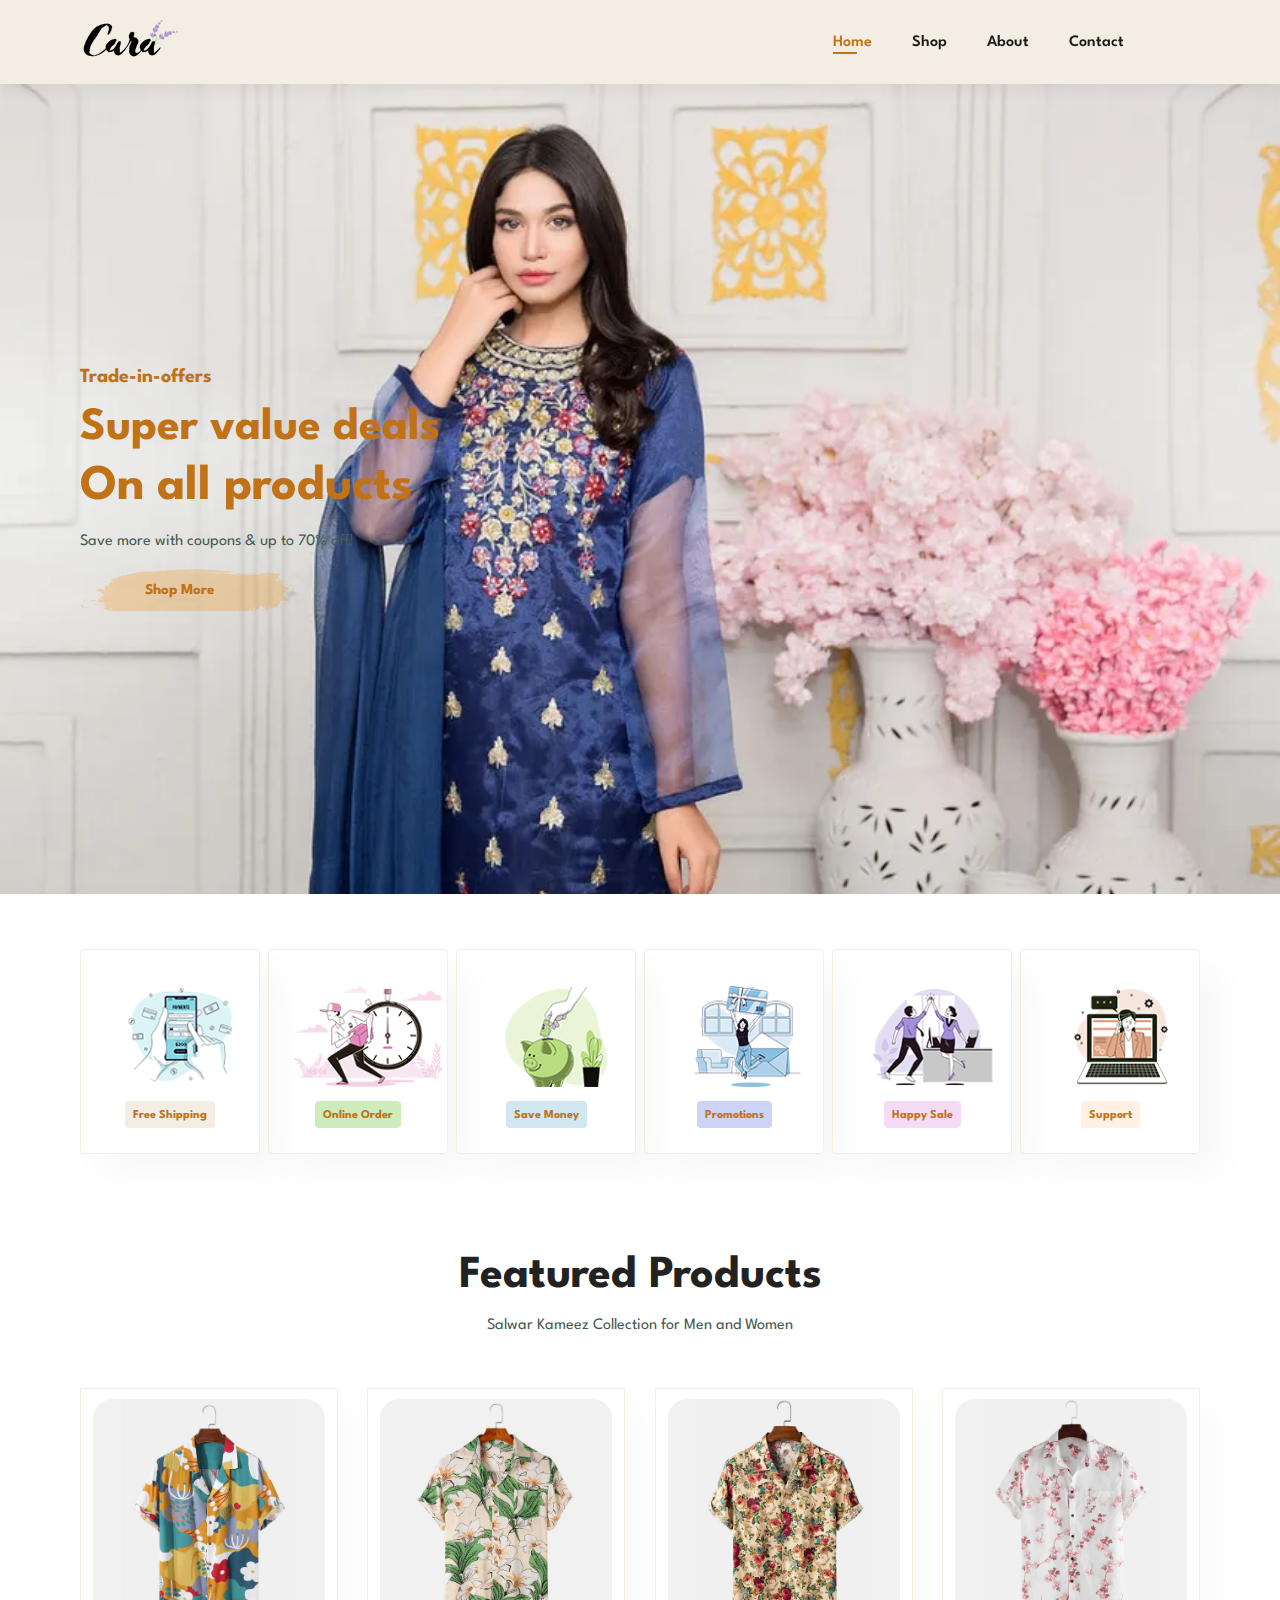
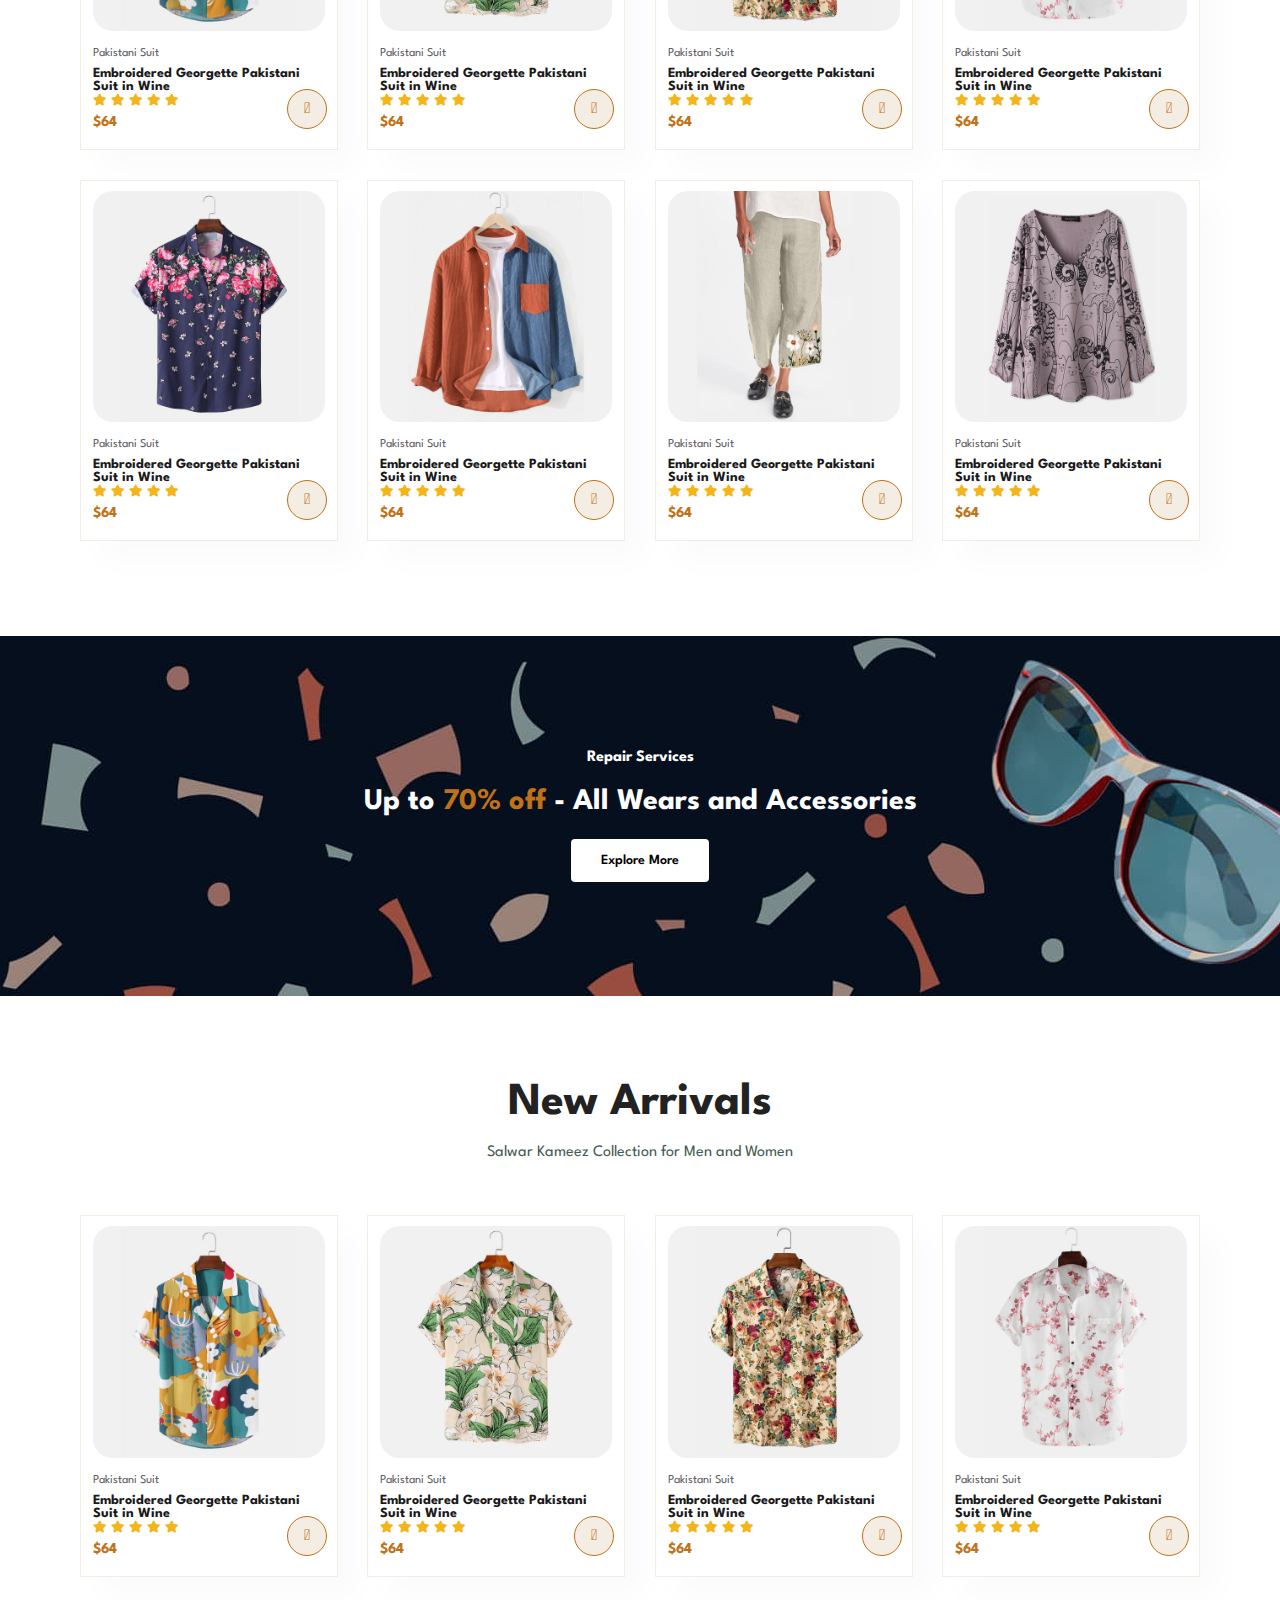
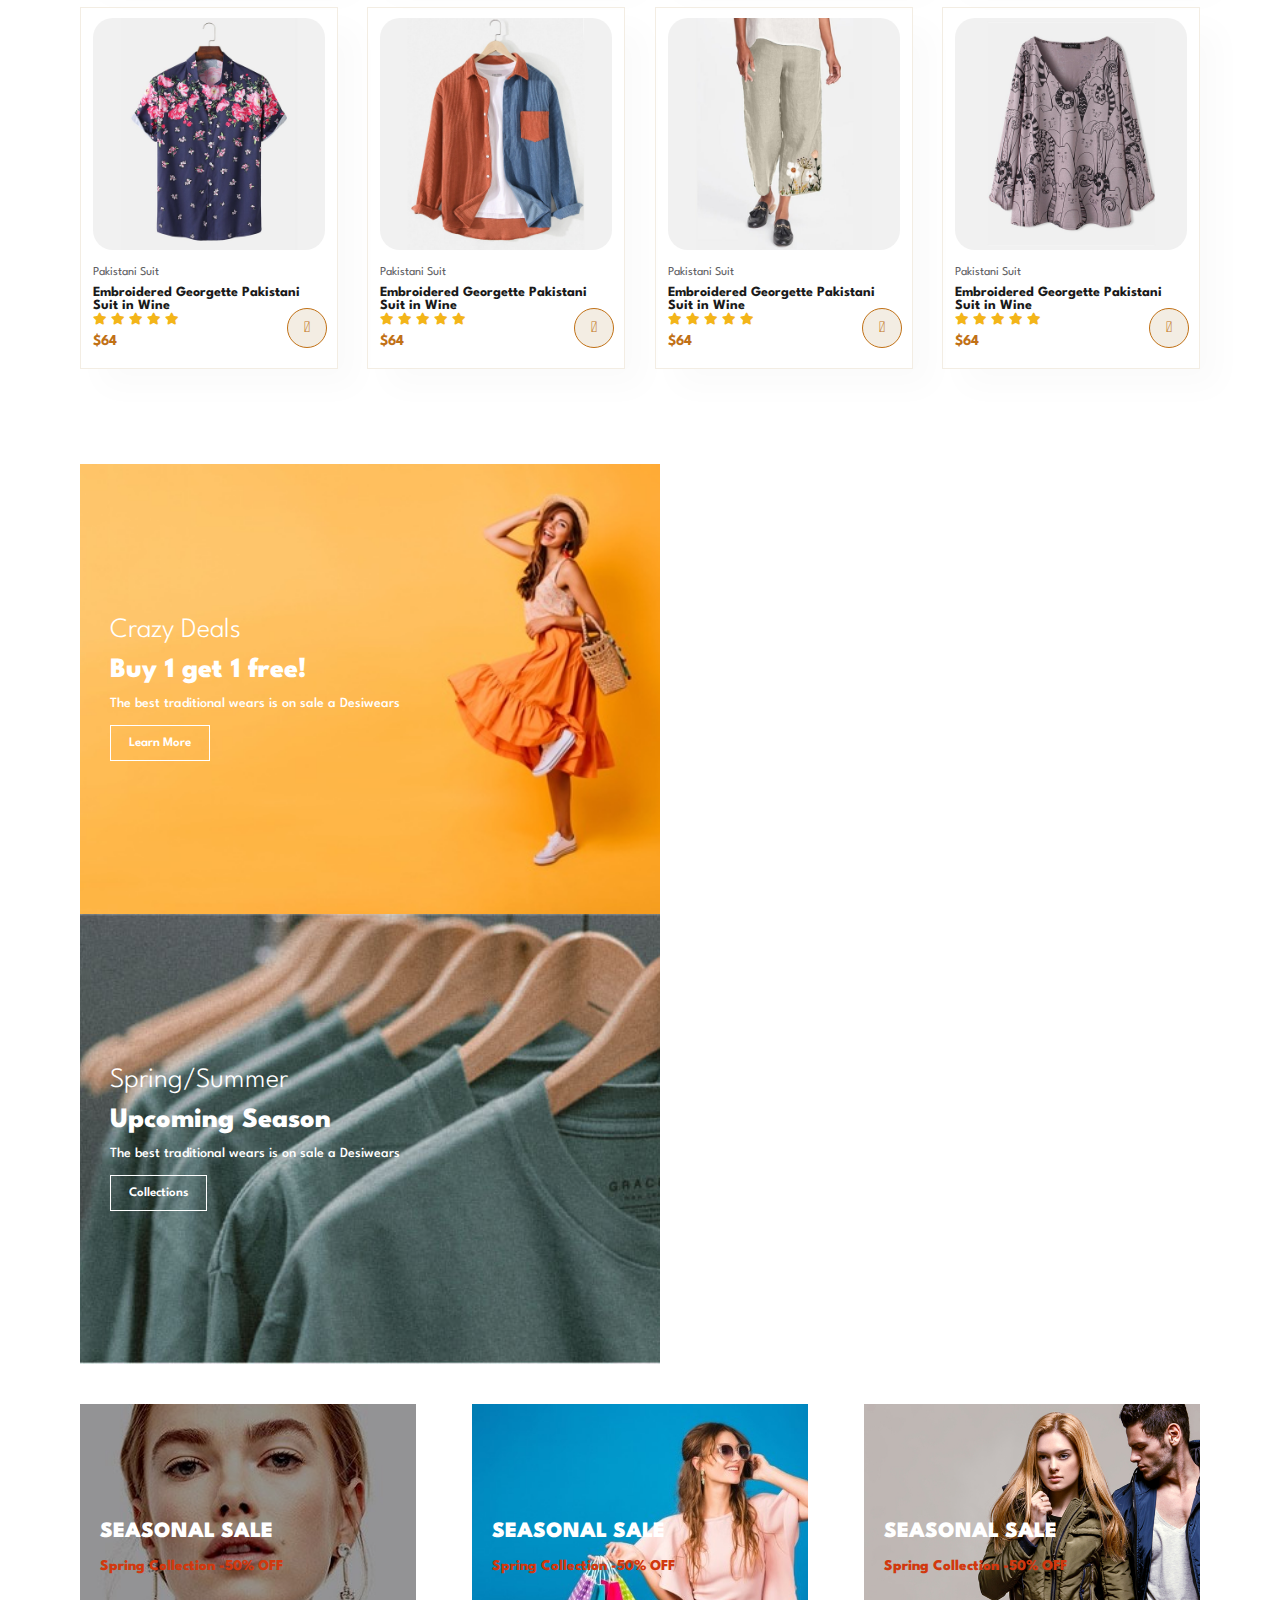
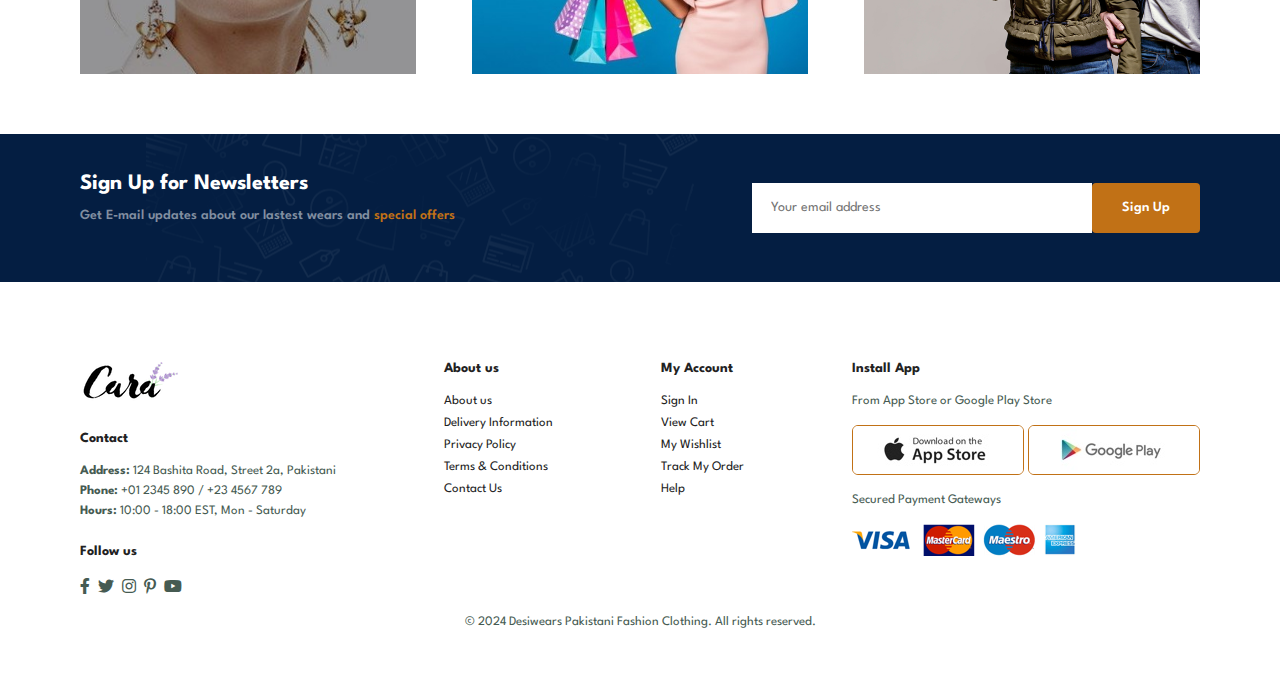
<file: index.html>
<!DOCTYPE html>
<html lang="en">
  <head>
    <meta charset="UTF-8" />
    <meta http-equiv="X-UA-Compatible" content="IE=edge" />
    <meta name="viewport" content="width=device-width, initial-scale=1.0" />
    <title>DesiWears</title>
    <link
      rel="stylesheet"
      href="https://pro.fontawesome.com/releases/v5.10.0/css/all.css"
    />

    <link rel="stylesheet" href="style.css" />
  </head>

  <body>
    <section id="header">
      <a href="#"><img src="img/logo.png" alt="logo" class="logo" /></a>

      <div>
        <ul id="navbar">
          <li><a class="active" href="index.html">Home</a></li>
          <li><a href="shop.html">Shop</a></li>
          <li><a href="about.html">About</a></li>
          <li><a href="contact.html">Contact</a></li>
          <li>
            <a href="cart.html" id="lg-bag"
              ><i class="far fa-shopping-bag"></i
            ></a>
          </li>
          <a href="#" id="close"><i class="far fa-times"></i> </a>
        </ul>
      </div>

      <div id="mobile">
        <a href="cart.html"><i class="far fa-shopping-bag"></i></a>
        <i id="bar" class="fas fa-outdent"></i>
      </div>
    </section>

    <section id="hero">
      <h4>Trade-in-offers</h4>
      <h2>Super value deals</h2>
      <h1>On all products</h1>
      <p>Save more with coupons & up to 70% off!</p>
      <button>Shop More</button>
    </section>

    <section id="feature" class="section-p1">
      <div class="fe-box">
        <img src="img/features/f1.png" alt="features" />
        <h6>Free Shipping</h6>
      </div>
      <div class="fe-box">
        <img src="img/features/f2.png" alt="features" />
        <h6>Online Order</h6>
      </div>
      <div class="fe-box">
        <img src="img/features/f3.png" alt="features" />
        <h6>Save Money</h6>
      </div>
      <div class="fe-box">
        <img src="img/features/f4.png" alt="features" />
        <h6>Promotions</h6>
      </div>
      <div class="fe-box">
        <img src="img/features/f5.png" alt="features" />
        <h6>Happy Sale</h6>
      </div>
      <div class="fe-box">
        <img src="img/features/f6.png" alt="features" />
        <h6>Support</h6>
      </div>
    </section>

    <section id="product1" class="section-p1">
      <h2>Featured Products</h2>
      <p>Salwar Kameez Collection for Men and Women</p>
      <div class="pro-container">
        <div class="pro" onclick="window.location.href='sproduct.html';">
          <img src="img/products/f1.jpg" alt="product" />
          <div class="des">
            <span>Pakistani Suit</span>
            <h5>Embroidered Georgette Pakistani Suit in Wine</h5>
            <div class="star">
              <i class="fas fa-star"></i>
              <i class="fas fa-star"></i>
              <i class="fas fa-star"></i>
              <i class="fas fa-star"></i>
              <i class="fas fa-star"></i>
            </div>
            <h4>$64</h4>
          </div>
          <a href="#"><i class="fal fa-shopping-cart cart"></i></a>
        </div>
        <div class="pro" onclick="window.location.href='sproduct.html';">
          <img src="img/products/f2.jpg" alt="product" />
          <div class="des">
            <span>Pakistani Suit</span>
            <h5>Embroidered Georgette Pakistani Suit in Wine</h5>
            <div class="star">
              <i class="fas fa-star"></i>
              <i class="fas fa-star"></i>
              <i class="fas fa-star"></i>
              <i class="fas fa-star"></i>
              <i class="fas fa-star"></i>
            </div>
            <h4>$64</h4>
          </div>
          <a href="#"><i class="fal fa-shopping-cart cart"></i></a>
        </div>
        <div class="pro">
          <img src="img/products/f3.jpg" alt="product" />
          <div class="des">
            <span>Pakistani Suit</span>
            <h5>Embroidered Georgette Pakistani Suit in Wine</h5>
            <div class="star">
              <i class="fas fa-star"></i>
              <i class="fas fa-star"></i>
              <i class="fas fa-star"></i>
              <i class="fas fa-star"></i>
              <i class="fas fa-star"></i>
            </div>
            <h4>$64</h4>
          </div>
          <a href="#"><i class="fal fa-shopping-cart cart"></i></a>
        </div>
        <div class="pro">
          <img src="img/products/f4.jpg" alt="product" />
          <div class="des">
            <span>Pakistani Suit</span>
            <h5>Embroidered Georgette Pakistani Suit in Wine</h5>
            <div class="star">
              <i class="fas fa-star"></i>
              <i class="fas fa-star"></i>
              <i class="fas fa-star"></i>
              <i class="fas fa-star"></i>
              <i class="fas fa-star"></i>
            </div>
            <h4>$64</h4>
          </div>
          <a href="#"><i class="fal fa-shopping-cart cart"></i></a>
        </div>
        <div class="pro">
          <img src="img/products/f5.jpg" alt="product" />
          <div class="des">
            <span>Pakistani Suit</span>
            <h5>Embroidered Georgette Pakistani Suit in Wine</h5>
            <div class="star">
              <i class="fas fa-star"></i>
              <i class="fas fa-star"></i>
              <i class="fas fa-star"></i>
              <i class="fas fa-star"></i>
              <i class="fas fa-star"></i>
            </div>
            <h4>$64</h4>
          </div>
          <a href="#"><i class="fal fa-shopping-cart cart"></i></a>
        </div>
        <div class="pro">
          <img src="img/products/f6.jpg" alt="product" />
          <div class="des">
            <span>Pakistani Suit</span>
            <h5>Embroidered Georgette Pakistani Suit in Wine</h5>
            <div class="star">
              <i class="fas fa-star"></i>
              <i class="fas fa-star"></i>
              <i class="fas fa-star"></i>
              <i class="fas fa-star"></i>
              <i class="fas fa-star"></i>
            </div>
            <h4>$64</h4>
          </div>
          <a href="#"><i class="fal fa-shopping-cart cart"></i></a>
        </div>
        <div class="pro">
          <img src="img/products/f7.jpg" alt="product" />
          <div class="des">
            <span>Pakistani Suit</span>
            <h5>Embroidered Georgette Pakistani Suit in Wine</h5>
            <div class="star">
              <i class="fas fa-star"></i>
              <i class="fas fa-star"></i>
              <i class="fas fa-star"></i>
              <i class="fas fa-star"></i>
              <i class="fas fa-star"></i>
            </div>
            <h4>$64</h4>
          </div>
          <a href="#"><i class="fal fa-shopping-cart cart"></i></a>
        </div>
        <div class="pro">
          <img src="img/products/f8.jpg" alt="product" />
          <div class="des">
            <span>Pakistani Suit</span>
            <h5>Embroidered Georgette Pakistani Suit in Wine</h5>
            <div class="star">
              <i class="fas fa-star"></i>
              <i class="fas fa-star"></i>
              <i class="fas fa-star"></i>
              <i class="fas fa-star"></i>
              <i class="fas fa-star"></i>
            </div>
            <h4>$64</h4>
          </div>
          <a href="#"><i class="fal fa-shopping-cart cart"></i></a>
        </div>
      </div>
    </section>

    <section id="banner" class="section-m1">
      <h4>Repair Services</h4>
      <h2>Up to <span>70% off</span> - All Wears and Accessories</h2>
      <button class="normal">Explore More</button>
    </section>

    <section id="product1" class="section-p1">
      <h2>New Arrivals</h2>
      <p>Salwar Kameez Collection for Men and Women</p>
      <div class="pro-container">
        <div class="pro">
          <img src="img/products/f1.jpg" alt="product" />
          <div class="des">
            <span>Pakistani Suit</span>
            <h5>Embroidered Georgette Pakistani Suit in Wine</h5>
            <div class="star">
              <i class="fas fa-star"></i>
              <i class="fas fa-star"></i>
              <i class="fas fa-star"></i>
              <i class="fas fa-star"></i>
              <i class="fas fa-star"></i>
            </div>
            <h4>$64</h4>
          </div>
          <a href="#"><i class="fal fa-shopping-cart cart"></i></a>
        </div>
        <div class="pro">
          <img src="img/products/f2.jpg" alt="product" />
          <div class="des">
            <span>Pakistani Suit</span>
            <h5>Embroidered Georgette Pakistani Suit in Wine</h5>
            <div class="star">
              <i class="fas fa-star"></i>
              <i class="fas fa-star"></i>
              <i class="fas fa-star"></i>
              <i class="fas fa-star"></i>
              <i class="fas fa-star"></i>
            </div>
            <h4>$64</h4>
          </div>
          <a href="#"><i class="fal fa-shopping-cart cart"></i></a>
        </div>
        <div class="pro">
          <img src="img/products/f3.jpg" alt="product" />
          <div class="des">
            <span>Pakistani Suit</span>
            <h5>Embroidered Georgette Pakistani Suit in Wine</h5>
            <div class="star">
              <i class="fas fa-star"></i>
              <i class="fas fa-star"></i>
              <i class="fas fa-star"></i>
              <i class="fas fa-star"></i>
              <i class="fas fa-star"></i>
            </div>
            <h4>$64</h4>
          </div>
          <a href="#"><i class="fal fa-shopping-cart cart"></i></a>
        </div>
        <div class="pro">
          <img src="img/products/f4.jpg" alt="product" />
          <div class="des">
            <span>Pakistani Suit</span>
            <h5>Embroidered Georgette Pakistani Suit in Wine</h5>
            <div class="star">
              <i class="fas fa-star"></i>
              <i class="fas fa-star"></i>
              <i class="fas fa-star"></i>
              <i class="fas fa-star"></i>
              <i class="fas fa-star"></i>
            </div>
            <h4>$64</h4>
          </div>
          <a href="#"><i class="fal fa-shopping-cart cart"></i></a>
        </div>
        <div class="pro">
          <img src="img/products/f5.jpg" alt="product" />
          <div class="des">
            <span>Pakistani Suit</span>
            <h5>Embroidered Georgette Pakistani Suit in Wine</h5>
            <div class="star">
              <i class="fas fa-star"></i>
              <i class="fas fa-star"></i>
              <i class="fas fa-star"></i>
              <i class="fas fa-star"></i>
              <i class="fas fa-star"></i>
            </div>
            <h4>$64</h4>
          </div>
          <a href="#"><i class="fal fa-shopping-cart cart"></i></a>
        </div>
        <div class="pro">
          <img src="img/products/f6.jpg" alt="product" />
          <div class="des">
            <span>Pakistani Suit</span>
            <h5>Embroidered Georgette Pakistani Suit in Wine</h5>
            <div class="star">
              <i class="fas fa-star"></i>
              <i class="fas fa-star"></i>
              <i class="fas fa-star"></i>
              <i class="fas fa-star"></i>
              <i class="fas fa-star"></i>
            </div>
            <h4>$64</h4>
          </div>
          <a href="#"><i class="fal fa-shopping-cart cart"></i></a>
        </div>
        <div class="pro">
          <img src="img/products/f7.jpg" alt="product" />
          <div class="des">
            <span>Pakistani Suit</span>
            <h5>Embroidered Georgette Pakistani Suit in Wine</h5>
            <div class="star">
              <i class="fas fa-star"></i>
              <i class="fas fa-star"></i>
              <i class="fas fa-star"></i>
              <i class="fas fa-star"></i>
              <i class="fas fa-star"></i>
            </div>
            <h4>$64</h4>
          </div>
          <a href="#"><i class="fal fa-shopping-cart cart"></i></a>
        </div>
        <div class="pro">
          <img src="img/products/f8.jpg" alt="product" />
          <div class="des">
            <span>Pakistani Suit</span>
            <h5>Embroidered Georgette Pakistani Suit in Wine</h5>
            <div class="star">
              <i class="fas fa-star"></i>
              <i class="fas fa-star"></i>
              <i class="fas fa-star"></i>
              <i class="fas fa-star"></i>
              <i class="fas fa-star"></i>
            </div>
            <h4>$64</h4>
          </div>
          <a href="#"><i class="fal fa-shopping-cart cart"></i></a>
        </div>
      </div>
    </section>

    <section id="sm-banner" class="section-p1">
      <div class="banner-box">
        <h4>Crazy Deals</h4>
        <h2>Buy 1 get 1 free!</h2>
        <span>The best traditional wears is on sale a Desiwears</span>
        <button class="white">Learn More</button>
      </div>
      <div class="banner-box banner-box2">
        <h4>Spring/Summer</h4>
        <h2>Upcoming Season</h2>
        <span>The best traditional wears is on sale a Desiwears</span>
        <button class="white">Collections</button>
      </div>
    </section>

    <section id="banner3">
      <div class="banner-box">
        <h2>SEASONAL SALE</h2>
        <h3>Spring Collection -50% OFF</h3>
      </div>
      <div class="banner-box banner-box2">
        <h2>SEASONAL SALE</h2>
        <h3>Spring Collection -50% OFF</h3>
      </div>
      <div class="banner-box banner-box3">
        <h2>SEASONAL SALE</h2>
        <h3>Spring Collection -50% OFF</h3>
      </div>
    </section>

    <section id="newsletter" class="section-p1 section-m1">
      <div class="newstext">
        <h4>Sign Up for Newsletters</h4>
        <p>
          Get E-mail updates about our lastest wears and
          <span>special offers</span>
        </p>
      </div>
      <div class="form">
        <input type="text" placeholder="Your email address" />
        <button class="normal">Sign Up</button>
      </div>
    </section>

    <footer class="section-p1">
      <div class="col">
        <img class="logo" src="img/logo.png" alt="logo" />
        <h4>Contact</h4>
        <p><strong>Address: </strong> 124 Bashita Road, Street 2a, Pakistani</p>
        <p><strong>Phone: </strong>+01 2345 890 / +23 4567 789</p>
        <p><strong>Hours: </strong> 10:00 - 18:00 EST, Mon - Saturday</p>
        <div class="follow">
          <h4>Follow us</h4>
          <div class="icon">
            <i class="fab fa-facebook-f"></i>
            <i class="fab fa-twitter"></i>
            <i class="fab fa-instagram"></i>
            <i class="fab fa-pinterest-p"></i>
            <i class="fab fa-youtube"></i>
          </div>
        </div>
      </div>

      <div class="col">
        <h4>About us</h4>
        <a href="#">About us</a>
        <a href="#">Delivery Information</a>
        <a href="#">Privacy Policy</a>
        <a href="#"> Terms & Conditions</a>
        <a href="#">Contact Us</a>
      </div>

      <div class="col">
        <h4>My Account</h4>
        <a href="#">Sign In</a>
        <a href="#">View Cart</a>
        <a href="#">My Wishlist</a>
        <a href="#"> Track My Order</a>
        <a href="#">Help</a>
      </div>

      <div class="col install">
        <h4>Install App</h4>
        <p>From App Store or Google Play Store</p>
        <div class="row">
          <img src="img/pay/app.jpg" alt="app store" />
          <img src="img/pay/play.jpg" alt="play store" />
        </div>
        <p>Secured Payment Gateways</p>
        <img src="img/pay/pay.png" alt="payment gateways" />
      </div>

      <div class="copyright">
        <p>© 2024 Desiwears Pakistani Fashion Clothing. All rights reserved.</p>
      </div>
    </footer>

    <script src="script.js"></script>
  </body>
</html>
</file>
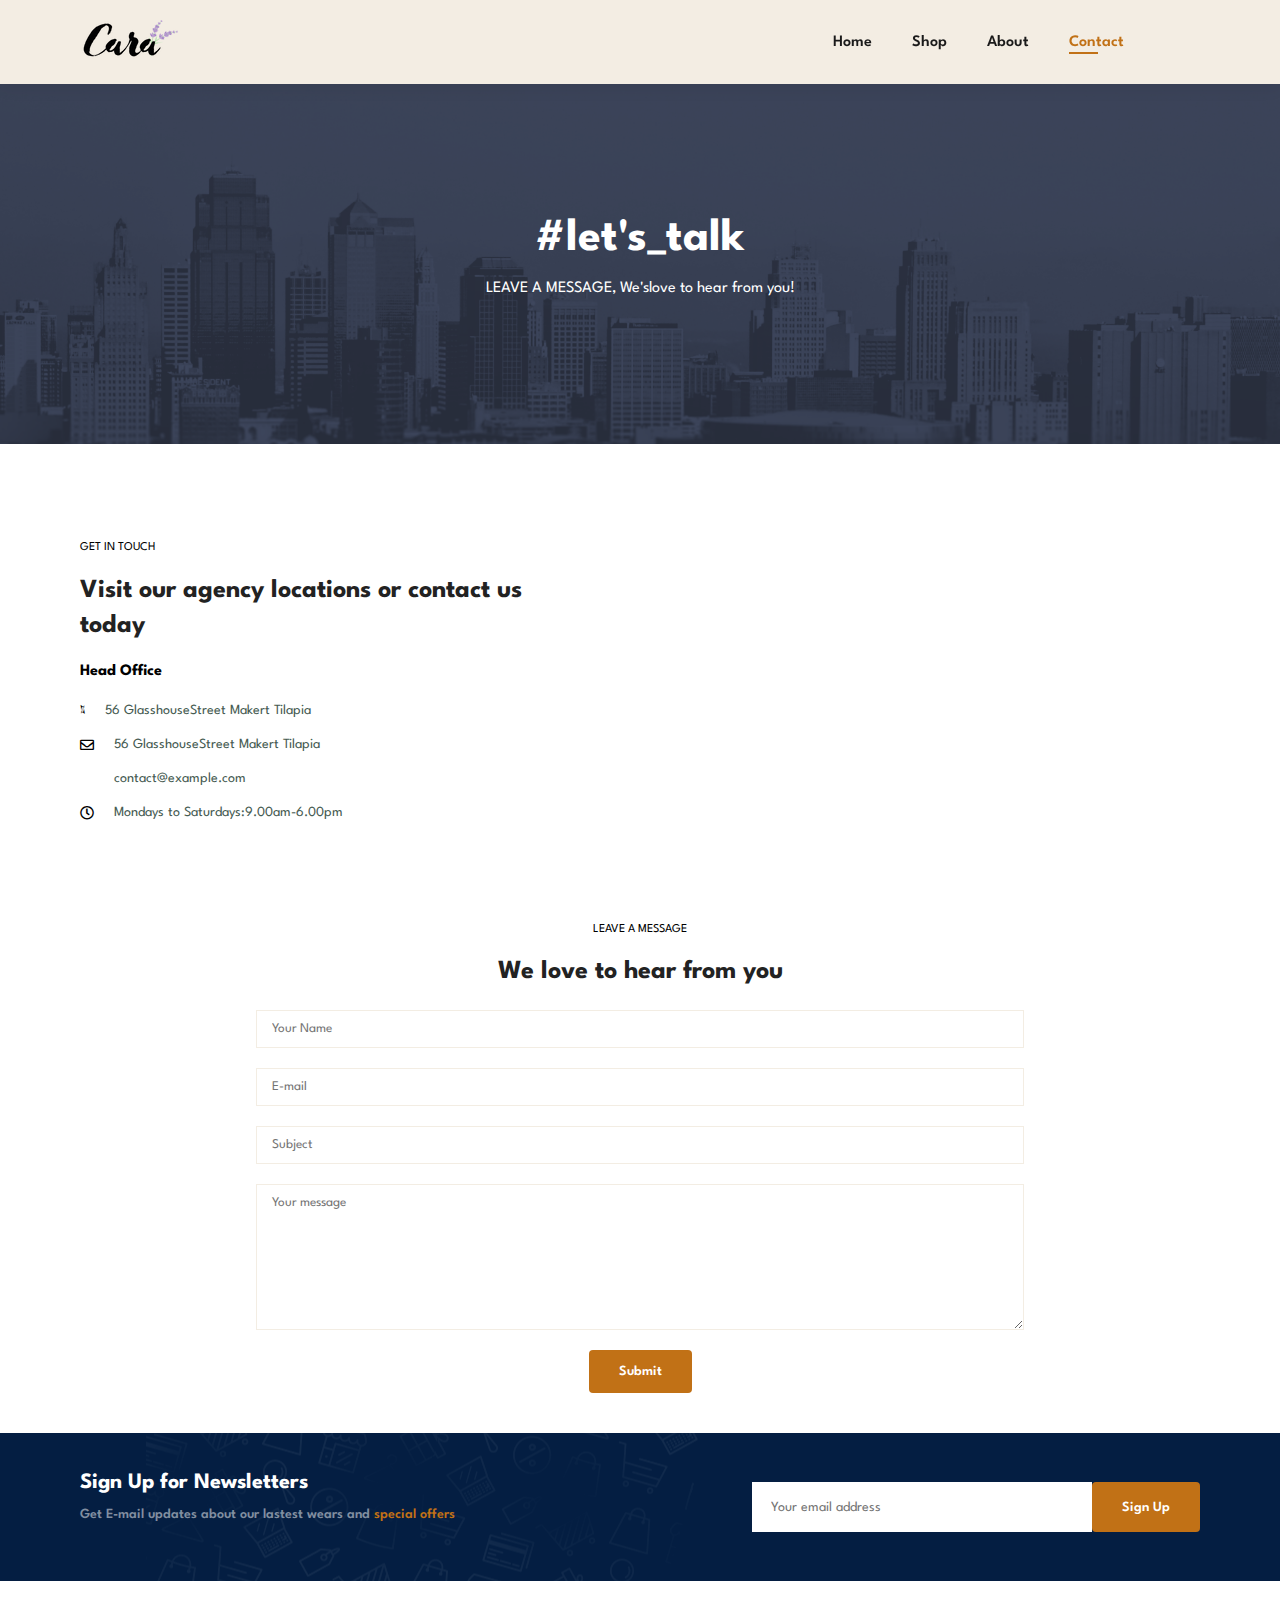
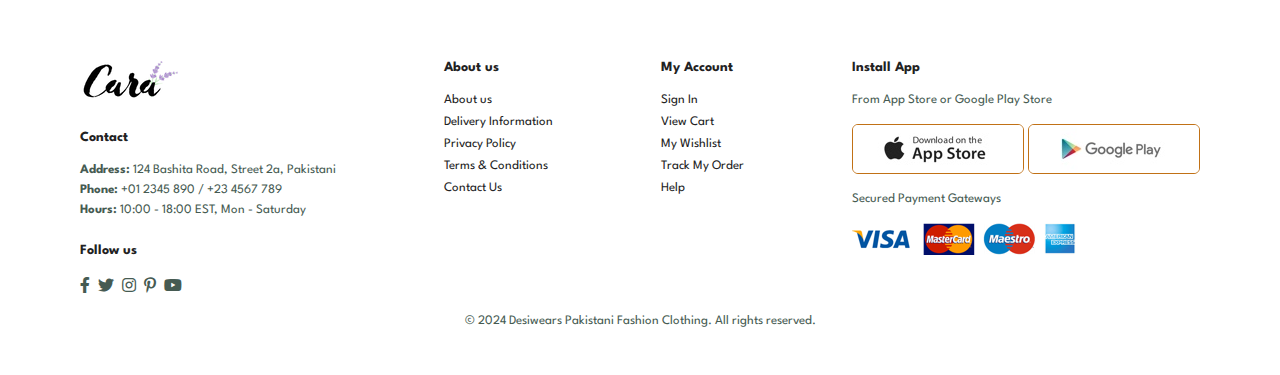
<file: contact.html>
<!DOCTYPE html>
<html lang="en">
  <head>
    <meta charset="UTF-8" />
    <meta http-equiv="X-UA-Compatible" content="IE=edge" />
    <meta name="viewport" content="width=device-width, initial-scale=1.0" />
    <title>DesiWears</title>
    <link
      rel="stylesheet"
      href="https://pro.fontawesome.com/releases/v5.10.0/css/all.css"
    />

    <link rel="stylesheet" href="style.css" />
  </head>

  <body>
    <section id="header">
      <a href="#"><img src="img/logo.png" alt="logo" class="logo" /></a>

      <div>
        <ul id="navbar">
          <li><a href="index.html">Home</a></li>
          <li><a href="shop.html">Shop</a></li>
          <li><a href="about.html">About</a></li>
          <li><a class="active" href="contact.html">Contact</a></li>
          <li>
            <a href="cart.html" id="lg-bag"
              ><i class="far fa-shopping-bag"></i
            ></a>
          </li>
          <a href="#" id="close"><i class="far fa-times"></i> </a>
        </ul>
      </div>

      <div id="mobile">
        <a href="cart.html"><i class="far fa-shopping-bag"></i></a>
        <i id="bar" class="fas fa-outdent"></i>
      </div>
    </section>

    <section id="page-header" class="about-header">
      <h2>#let's_talk</h2>
      <p>LEAVE A MESSAGE, We'slove to hear from you!</p>
    </section>

    <section id="contact-details" class="section-p1">
      <div class="details">
        <span>GET IN TOUCH</span>
        <h2>Visit our agency locations or contact us today</h2>
        <h3>Head Office</h3>
        <div>
          <li>
            <i class="fal fa-map"></i>
            <p>56 GlasshouseStreet Makert Tilapia</p>
          </li>
          <li>
            <i class="far fa-envelope"></i>
            <p>56 GlasshouseStreet Makert Tilapia</p>
          </li>
          <li>
            <i class="far fa-phone-alt"></i>
            <p>contact@example.com</p>
          </li>
          <li>
            <i class="far fa-clock"></i>
            <p>Mondays to Saturdays:9.00am-6.00pm</p>
          </li>
        </div>
      </div>

      <div class="map">
        <iframe
          src="https://www.google.com/maps/embed?pb=!1m18!1m12!1m3!1d14159844.755971232!2d58.360084565769135!3d29.950869942681035!2m3!1f0!2f0!3f0!3m2!1i1024!2i768!4f13.1!3m3!1m2!1s0x38db52d2f8fd751f%3A0x46b7a1f7e614925c!2sPakistan!5e0!3m2!1sen!2sng!4v1711923515518!5m2!1sen!2sng"
          width="600"
          height="450"
          style="border: 0"
          allowfullscreen=""
          loading="lazy"
          referrerpolicy="no-referrer-when-downgrade"
        ></iframe>
      </div>
    </section>

    <section id="form-details">
      <form action="">
        <span>LEAVE A MESSAGE</span>
        <h2>We love to hear from you</h2>
        <input type="text" placeholder="Your Name" />
        <input type="text" placeholder="E-mail" />
        <input type="text" placeholder="Subject" />
        <textarea
          name=""
          id=""
          cols="30"
          rows="10"
          placeholder="Your message"
        ></textarea>
        <button class="normal">Submit</button>
      </form>
    </section>

    <section id="newsletter" class="section-p1 section-m1">
      <div class="newstext">
        <h4>Sign Up for Newsletters</h4>
        <p>
          Get E-mail updates about our lastest wears and
          <span>special offers</span>
        </p>
      </div>
      <div class="form">
        <input type="text" placeholder="Your email address" />
        <button class="normal">Sign Up</button>
      </div>
    </section>

    <footer class="section-p1">
      <div class="col">
        <img class="logo" src="img/logo.png" alt="logo" />
        <h4>Contact</h4>
        <p><strong>Address: </strong> 124 Bashita Road, Street 2a, Pakistani</p>
        <p><strong>Phone: </strong>+01 2345 890 / +23 4567 789</p>
        <p><strong>Hours: </strong> 10:00 - 18:00 EST, Mon - Saturday</p>
        <div class="follow">
          <h4>Follow us</h4>
          <div class="icon">
            <i class="fab fa-facebook-f"></i>
            <i class="fab fa-twitter"></i>
            <i class="fab fa-instagram"></i>
            <i class="fab fa-pinterest-p"></i>
            <i class="fab fa-youtube"></i>
          </div>
        </div>
      </div>

      <div class="col">
        <h4>About us</h4>
        <a href="#">About us</a>
        <a href="#">Delivery Information</a>
        <a href="#">Privacy Policy</a>
        <a href="#"> Terms & Conditions</a>
        <a href="#">Contact Us</a>
      </div>

      <div class="col">
        <h4>My Account</h4>
        <a href="#">Sign In</a>
        <a href="#">View Cart</a>
        <a href="#">My Wishlist</a>
        <a href="#"> Track My Order</a>
        <a href="#">Help</a>
      </div>

      <div class="col install">
        <h4>Install App</h4>
        <p>From App Store or Google Play Store</p>
        <div class="row">
          <img src="img/pay/app.jpg" alt="app store" />
          <img src="img/pay/play.jpg" alt="play store" />
        </div>
        <p>Secured Payment Gateways</p>
        <img src="img/pay/pay.png" alt="payment gateways" />
      </div>

      <div class="copyright">
        <p>© 2024 Desiwears Pakistani Fashion Clothing. All rights reserved.</p>
      </div>
    </footer>

    <script src="script.js"></script>
  </body>
</html>
</file>
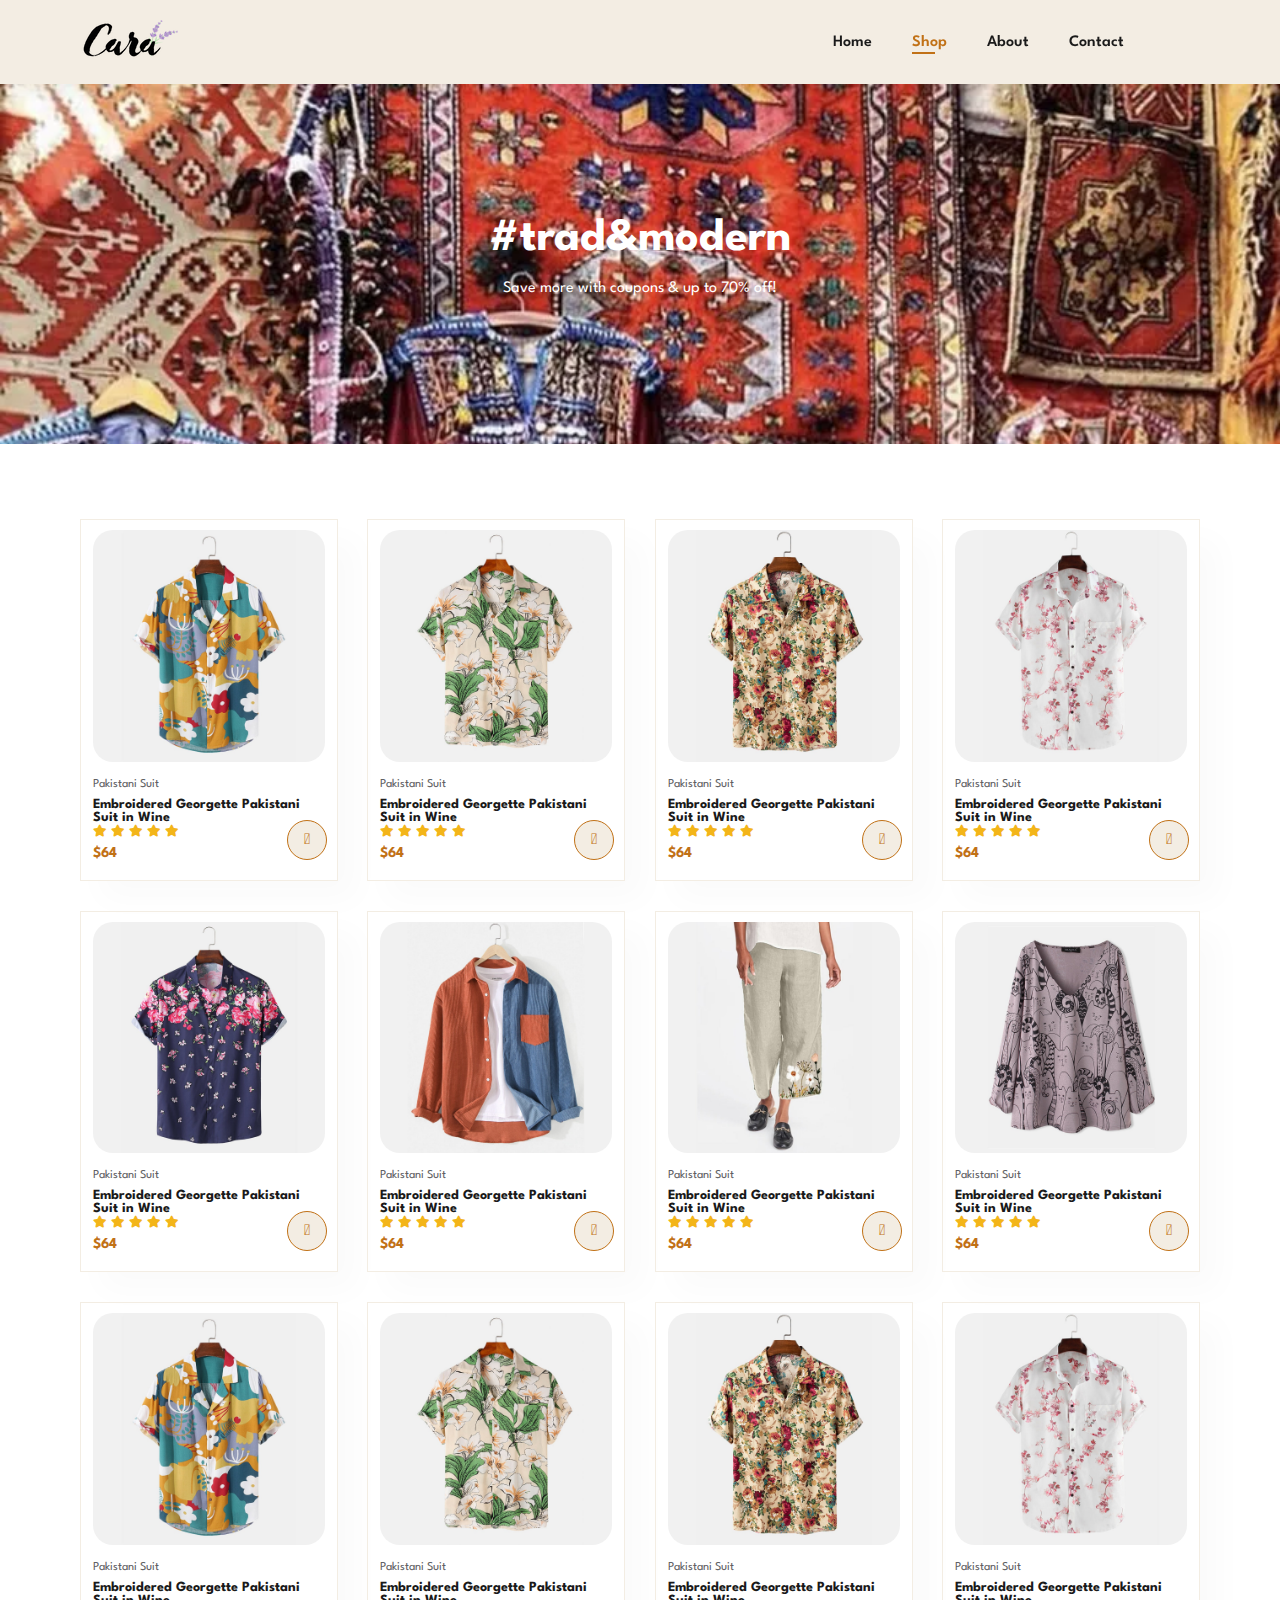
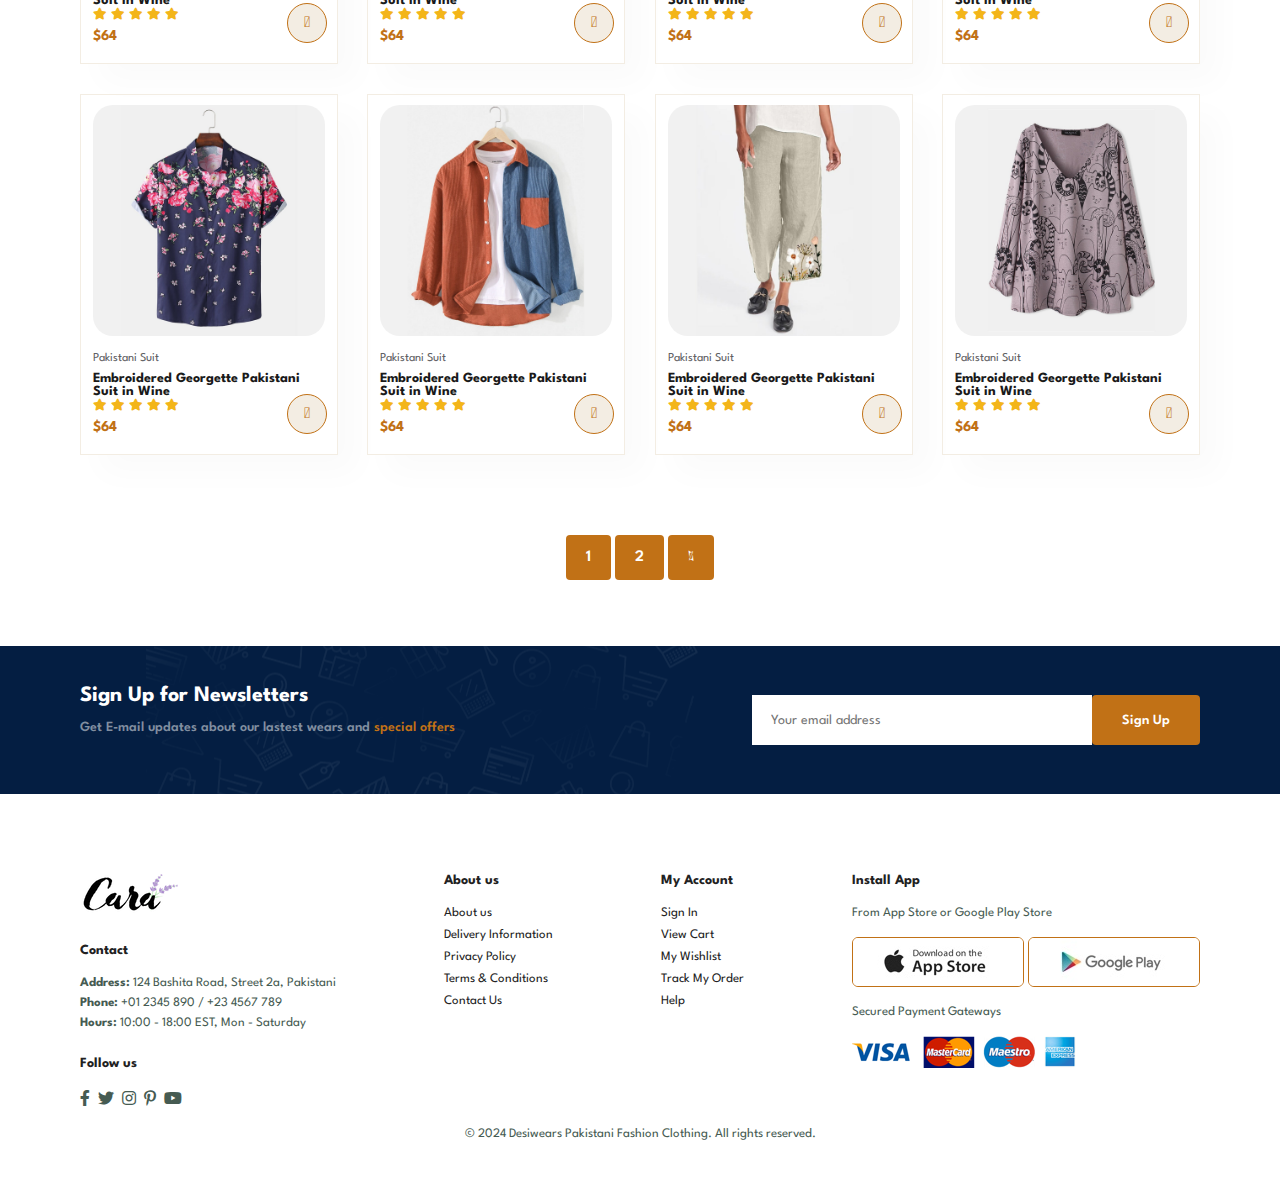
<file: shop.html>
<!DOCTYPE html>
<html lang="en">
  <head>
    <meta charset="UTF-8" />
    <meta http-equiv="X-UA-Compatible" content="IE=edge" />
    <meta name="viewport" content="width=device-width, initial-scale=1.0" />
    <title>DesiWears</title>
    <link
      rel="stylesheet"
      href="https://pro.fontawesome.com/releases/v5.10.0/css/all.css"
    />

    <link rel="stylesheet" href="style.css" />
  </head>

  <body>
    <section id="header">
      <a href="#"><img src="img/logo.png" alt="logo" class="logo" /></a>

      <div>
        <ul id="navbar">
          <li><a href="index.html">Home</a></li>
          <li><a class="active" href="shop.html">Shop</a></li>
          <li><a href="about.html">About</a></li>
          <li><a href="contact.html">Contact</a></li>
          <li>
            <a href="cart.html" id="lg-bag"
              ><i class="far fa-shopping-bag"></i
            ></a>
          </li>
          <a href="#" id="close"><i class="far fa-times"></i> </a>
        </ul>
      </div>

      <div id="mobile">
        <a href="cart.html"><i class="far fa-shopping-bag"></i></a>
        <i id="bar" class="fas fa-outdent"></i>
      </div>
    </section>

    <section id="page-header">
      <h2>#trad&modern</h2>
      <p>Save more with coupons & up to 70% off!</p>
    </section>

    <section id="product1" class="section-p1">
      <div class="pro-container">
        <div class="pro" onclick="window.location.href='sproduct.html';">
          <img src="img/products/f1.jpg" alt="product" />
          <div class="des">
            <span>Pakistani Suit</span>
            <h5>Embroidered Georgette Pakistani Suit in Wine</h5>
            <div class="star">
              <i class="fas fa-star"></i>
              <i class="fas fa-star"></i>
              <i class="fas fa-star"></i>
              <i class="fas fa-star"></i>
              <i class="fas fa-star"></i>
            </div>
            <h4>$64</h4>
          </div>
          <a href="#"><i class="fal fa-shopping-cart cart"></i></a>
        </div>
        <div class="pro" onclick="window.location.href='sproduct.html';">
          <img src="img/products/f2.jpg" alt="product" />
          <div class="des">
            <span>Pakistani Suit</span>
            <h5>Embroidered Georgette Pakistani Suit in Wine</h5>
            <div class="star">
              <i class="fas fa-star"></i>
              <i class="fas fa-star"></i>
              <i class="fas fa-star"></i>
              <i class="fas fa-star"></i>
              <i class="fas fa-star"></i>
            </div>
            <h4>$64</h4>
          </div>
          <a href="#"><i class="fal fa-shopping-cart cart"></i></a>
        </div>
        <div class="pro" onclick="window.location.href='sproduct.html';">
          <img src="img/products/f3.jpg" alt="product" />
          <div class="des">
            <span>Pakistani Suit</span>
            <h5>Embroidered Georgette Pakistani Suit in Wine</h5>
            <div class="star">
              <i class="fas fa-star"></i>
              <i class="fas fa-star"></i>
              <i class="fas fa-star"></i>
              <i class="fas fa-star"></i>
              <i class="fas fa-star"></i>
            </div>
            <h4>$64</h4>
          </div>
          <a href="#"><i class="fal fa-shopping-cart cart"></i></a>
        </div>
        <div class="pro" onclick="window.location.href='sproduct.html';">
          <img src="img/products/f4.jpg" alt="product" />
          <div class="des">
            <span>Pakistani Suit</span>
            <h5>Embroidered Georgette Pakistani Suit in Wine</h5>
            <div class="star">
              <i class="fas fa-star"></i>
              <i class="fas fa-star"></i>
              <i class="fas fa-star"></i>
              <i class="fas fa-star"></i>
              <i class="fas fa-star"></i>
            </div>
            <h4>$64</h4>
          </div>
          <a href="#"><i class="fal fa-shopping-cart cart"></i></a>
        </div>
        <div class="pro" onclick="window.location.href='sproduct.html';">
          <img src="img/products/f5.jpg" alt="product" />
          <div class="des">
            <span>Pakistani Suit</span>
            <h5>Embroidered Georgette Pakistani Suit in Wine</h5>
            <div class="star">
              <i class="fas fa-star"></i>
              <i class="fas fa-star"></i>
              <i class="fas fa-star"></i>
              <i class="fas fa-star"></i>
              <i class="fas fa-star"></i>
            </div>
            <h4>$64</h4>
          </div>
          <a href="#"><i class="fal fa-shopping-cart cart"></i></a>
        </div>
        <div class="pro" onclick="window.location.href='sproduct.html';">
          <img src="img/products/f6.jpg" alt="product" />
          <div class="des">
            <span>Pakistani Suit</span>
            <h5>Embroidered Georgette Pakistani Suit in Wine</h5>
            <div class="star">
              <i class="fas fa-star"></i>
              <i class="fas fa-star"></i>
              <i class="fas fa-star"></i>
              <i class="fas fa-star"></i>
              <i class="fas fa-star"></i>
            </div>
            <h4>$64</h4>
          </div>
          <a href="#"><i class="fal fa-shopping-cart cart"></i></a>
        </div>
        <div class="pro">
          <img src="img/products/f7.jpg" alt="product" />
          <div class="des">
            <span>Pakistani Suit</span>
            <h5>Embroidered Georgette Pakistani Suit in Wine</h5>
            <div class="star">
              <i class="fas fa-star"></i>
              <i class="fas fa-star"></i>
              <i class="fas fa-star"></i>
              <i class="fas fa-star"></i>
              <i class="fas fa-star"></i>
            </div>
            <h4>$64</h4>
          </div>
          <a href="#"><i class="fal fa-shopping-cart cart"></i></a>
        </div>
        <div class="pro">
          <img src="img/products/f8.jpg" alt="product" />
          <div class="des">
            <span>Pakistani Suit</span>
            <h5>Embroidered Georgette Pakistani Suit in Wine</h5>
            <div class="star">
              <i class="fas fa-star"></i>
              <i class="fas fa-star"></i>
              <i class="fas fa-star"></i>
              <i class="fas fa-star"></i>
              <i class="fas fa-star"></i>
            </div>
            <h4>$64</h4>
          </div>
          <a href="#"><i class="fal fa-shopping-cart cart"></i></a>
        </div>
        <div class="pro">
          <img src="img/products/f1.jpg" alt="product" />
          <div class="des">
            <span>Pakistani Suit</span>
            <h5>Embroidered Georgette Pakistani Suit in Wine</h5>
            <div class="star">
              <i class="fas fa-star"></i>
              <i class="fas fa-star"></i>
              <i class="fas fa-star"></i>
              <i class="fas fa-star"></i>
              <i class="fas fa-star"></i>
            </div>
            <h4>$64</h4>
          </div>
          <a href="#"><i class="fal fa-shopping-cart cart"></i></a>
        </div>
        <div class="pro">
          <img src="img/products/f2.jpg" alt="product" />
          <div class="des">
            <span>Pakistani Suit</span>
            <h5>Embroidered Georgette Pakistani Suit in Wine</h5>
            <div class="star">
              <i class="fas fa-star"></i>
              <i class="fas fa-star"></i>
              <i class="fas fa-star"></i>
              <i class="fas fa-star"></i>
              <i class="fas fa-star"></i>
            </div>
            <h4>$64</h4>
          </div>
          <a href="#"><i class="fal fa-shopping-cart cart"></i></a>
        </div>
        <div class="pro">
          <img src="img/products/f3.jpg" alt="product" />
          <div class="des">
            <span>Pakistani Suit</span>
            <h5>Embroidered Georgette Pakistani Suit in Wine</h5>
            <div class="star">
              <i class="fas fa-star"></i>
              <i class="fas fa-star"></i>
              <i class="fas fa-star"></i>
              <i class="fas fa-star"></i>
              <i class="fas fa-star"></i>
            </div>
            <h4>$64</h4>
          </div>
          <a href="#"><i class="fal fa-shopping-cart cart"></i></a>
        </div>
        <div class="pro">
          <img src="img/products/f4.jpg" alt="product" />
          <div class="des">
            <span>Pakistani Suit</span>
            <h5>Embroidered Georgette Pakistani Suit in Wine</h5>
            <div class="star">
              <i class="fas fa-star"></i>
              <i class="fas fa-star"></i>
              <i class="fas fa-star"></i>
              <i class="fas fa-star"></i>
              <i class="fas fa-star"></i>
            </div>
            <h4>$64</h4>
          </div>
          <a href="#"><i class="fal fa-shopping-cart cart"></i></a>
        </div>
        <div class="pro">
          <img src="img/products/f5.jpg" alt="product" />
          <div class="des">
            <span>Pakistani Suit</span>
            <h5>Embroidered Georgette Pakistani Suit in Wine</h5>
            <div class="star">
              <i class="fas fa-star"></i>
              <i class="fas fa-star"></i>
              <i class="fas fa-star"></i>
              <i class="fas fa-star"></i>
              <i class="fas fa-star"></i>
            </div>
            <h4>$64</h4>
          </div>
          <a href="#"><i class="fal fa-shopping-cart cart"></i></a>
        </div>
        <div class="pro">
          <img src="img/products/f6.jpg" alt="product" />
          <div class="des">
            <span>Pakistani Suit</span>
            <h5>Embroidered Georgette Pakistani Suit in Wine</h5>
            <div class="star">
              <i class="fas fa-star"></i>
              <i class="fas fa-star"></i>
              <i class="fas fa-star"></i>
              <i class="fas fa-star"></i>
              <i class="fas fa-star"></i>
            </div>
            <h4>$64</h4>
          </div>
          <a href="#"><i class="fal fa-shopping-cart cart"></i></a>
        </div>
        <div class="pro">
          <img src="img/products/f7.jpg" alt="product" />
          <div class="des">
            <span>Pakistani Suit</span>
            <h5>Embroidered Georgette Pakistani Suit in Wine</h5>
            <div class="star">
              <i class="fas fa-star"></i>
              <i class="fas fa-star"></i>
              <i class="fas fa-star"></i>
              <i class="fas fa-star"></i>
              <i class="fas fa-star"></i>
            </div>
            <h4>$64</h4>
          </div>
          <a href="#"><i class="fal fa-shopping-cart cart"></i></a>
        </div>
        <div class="pro">
          <img src="img/products/f8.jpg" alt="product" />
          <div class="des">
            <span>Pakistani Suit</span>
            <h5>Embroidered Georgette Pakistani Suit in Wine</h5>
            <div class="star">
              <i class="fas fa-star"></i>
              <i class="fas fa-star"></i>
              <i class="fas fa-star"></i>
              <i class="fas fa-star"></i>
              <i class="fas fa-star"></i>
            </div>
            <h4>$64</h4>
          </div>
          <a href="#"><i class="fal fa-shopping-cart cart"></i></a>
        </div>
      </div>
    </section>

    <section id="pagination" class="section-p1">
      <a href="#">1</a>
      <a href="#">2</a>
      <a href="#"><i class="fal fa-long-arrow-alt-right"></i></a>
    </section>

    <section id="newsletter" class="section-p1 section-m1">
      <div class="newstext">
        <h4>Sign Up for Newsletters</h4>
        <p>
          Get E-mail updates about our lastest wears and
          <span>special offers</span>
        </p>
      </div>
      <div class="form">
        <input type="text" placeholder="Your email address" />
        <button class="normal">Sign Up</button>
      </div>
    </section>

    <footer class="section-p1">
      <div class="col">
        <img class="logo" src="img/logo.png" alt="logo" />
        <h4>Contact</h4>
        <p><strong>Address: </strong> 124 Bashita Road, Street 2a, Pakistani</p>
        <p><strong>Phone: </strong>+01 2345 890 / +23 4567 789</p>
        <p><strong>Hours: </strong> 10:00 - 18:00 EST, Mon - Saturday</p>
        <div class="follow">
          <h4>Follow us</h4>
          <div class="icon">
            <i class="fab fa-facebook-f"></i>
            <i class="fab fa-twitter"></i>
            <i class="fab fa-instagram"></i>
            <i class="fab fa-pinterest-p"></i>
            <i class="fab fa-youtube"></i>
          </div>
        </div>
      </div>

      <div class="col">
        <h4>About us</h4>
        <a href="#">About us</a>
        <a href="#">Delivery Information</a>
        <a href="#">Privacy Policy</a>
        <a href="#"> Terms & Conditions</a>
        <a href="#">Contact Us</a>
      </div>

      <div class="col">
        <h4>My Account</h4>
        <a href="#">Sign In</a>
        <a href="#">View Cart</a>
        <a href="#">My Wishlist</a>
        <a href="#"> Track My Order</a>
        <a href="#">Help</a>
      </div>

      <div class="col install">
        <h4>Install App</h4>
        <p>From App Store or Google Play Store</p>
        <div class="row">
          <img src="img/pay/app.jpg" alt="app store" />
          <img src="img/pay/play.jpg" alt="play store" />
        </div>
        <p>Secured Payment Gateways</p>
        <img src="img/pay/pay.png" alt="payment gateways" />
      </div>

      <div class="copyright">
        <p>© 2024 Desiwears Pakistani Fashion Clothing. All rights reserved.</p>
      </div>
    </footer>

    <script src="script.js"></script>
  </body>
</html>
</file>
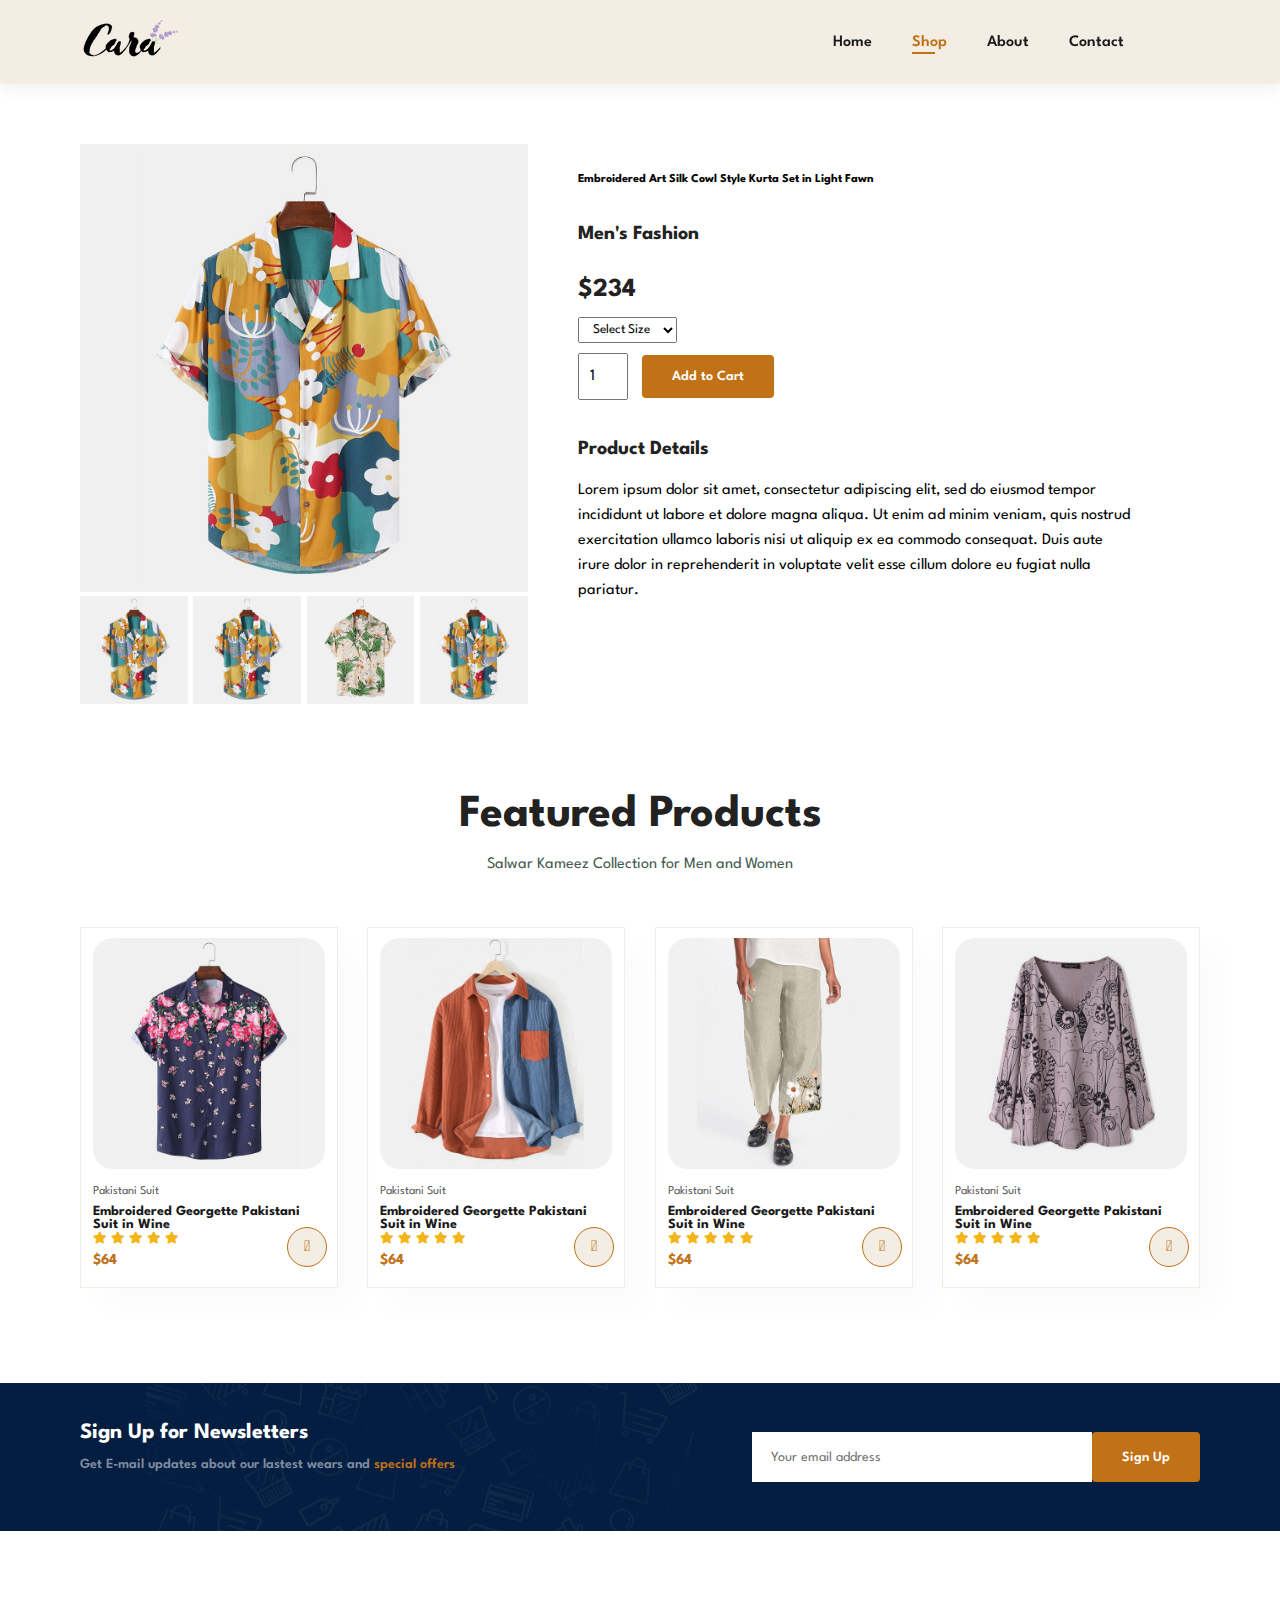
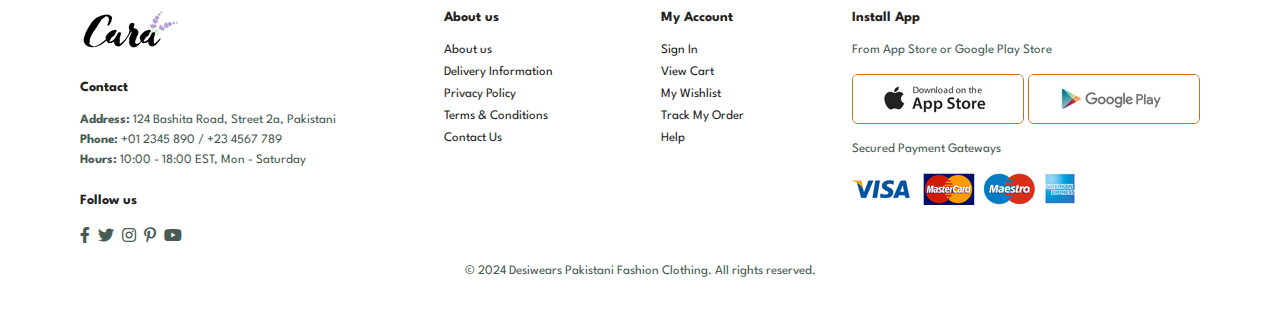
<file: sproduct.html>
<!DOCTYPE html>
<html lang="en">
  <head>
    <meta charset="UTF-8" />
    <meta http-equiv="X-UA-Compatible" content="IE=edge" />
    <meta name="viewport" content="width=device-width, initial-scale=1.0" />
    <title>DesiWears</title>
    <link
      rel="stylesheet"
      href="https://pro.fontawesome.com/releases/v5.10.0/css/all.css"
    />

    <link rel="stylesheet" href="style.css" />
  </head>

  <body>
    <section id="header">
      <a href="#"><img src="img/logo.png" alt="logo" class="logo" /></a>

      <div>
        <ul id="navbar">
          <li><a href="index.html">Home</a></li>
          <li><a class="active" href="shop.html">Shop</a></li>
          <li><a href="about.html">About</a></li>
          <li><a href="contact.html">Contact</a></li>
          <li>
            <a href="cart.html" id="lg-bag"
              ><i class="far fa-shopping-bag"></i
            ></a>
          </li>
          <a href="#" id="close"><i class="far fa-times"></i> </a>
        </ul>
      </div>

      <div id="mobile">
        <a href="cart.html"><i class="far fa-shopping-bag"></i></a>
        <i id="bar" class="fas fa-outdent"></i>
      </div>
    </section>

    <section id="prodetails" class="section-p1">
      <div class="single-pro-image">
        <img
          src="img/products/f1.jpg"
          width="100%"
          id="MainImg"
          alt="main image"
        />

        <div class="small-img-group">
          <div class="small-img-col">
            <img
              src="img/products/f1.jpg"
              alt="image"
              width="100%"
              class="small-img"
            />
          </div>
          <div class="small-img-col">
            <img
              src="img/products/f1.jpg"
              alt="image"
              width="100%"
              class="small-img"
            />
          </div>
          <div class="small-img-col">
            <img
              src="img/products/f2.jpg"
              alt="image"
              width="100%"
              class="small-img"
            />
          </div>
          <div class="small-img-col">
            <img
              src="img/products/f1.jpg"
              alt="image"
              width="100%"
              class="small-img"
            />
          </div>
        </div>
      </div>

      <div class="single-pro-details">
        <h6>Embroidered Art Silk Cowl Style Kurta Set in Light Fawn</h6>
        <h4>Men's Fashion</h4>
        <h2>$234</h2>
        <select>
          <option>Select Size</option>
          <option>XL</option>
          <option>XXL</option>
          <option>Large</option>
          <option>Medium</option>
          <option>Small</option>
        </select>
        <input type="number" value="1" />
        <button class="normal">Add to Cart</button>
        <h4>Product Details</h4>
        <span
          >Lorem ipsum dolor sit amet, consectetur adipiscing elit, sed do
          eiusmod tempor incididunt ut labore et dolore magna aliqua. Ut enim ad
          minim veniam, quis nostrud exercitation ullamco laboris nisi ut
          aliquip ex ea commodo consequat. Duis aute irure dolor in
          reprehenderit in voluptate velit esse cillum dolore eu fugiat nulla
          pariatur.
        </span>
      </div>
    </section>

    <section id="product1" class="section-p1">
      <h2>Featured Products</h2>
      <p>Salwar Kameez Collection for Men and Women</p>
      <div class="pro-container">
        <div class="pro">
          <img src="img/products/f5.jpg" alt="product" />
          <div class="des">
            <span>Pakistani Suit</span>
            <h5>Embroidered Georgette Pakistani Suit in Wine</h5>
            <div class="star">
              <i class="fas fa-star"></i>
              <i class="fas fa-star"></i>
              <i class="fas fa-star"></i>
              <i class="fas fa-star"></i>
              <i class="fas fa-star"></i>
            </div>
            <h4>$64</h4>
          </div>
          <a href="#"><i class="fal fa-shopping-cart cart"></i></a>
        </div>
        <div class="pro">
          <img src="img/products/f6.jpg" alt="product" />
          <div class="des">
            <span>Pakistani Suit</span>
            <h5>Embroidered Georgette Pakistani Suit in Wine</h5>
            <div class="star">
              <i class="fas fa-star"></i>
              <i class="fas fa-star"></i>
              <i class="fas fa-star"></i>
              <i class="fas fa-star"></i>
              <i class="fas fa-star"></i>
            </div>
            <h4>$64</h4>
          </div>
          <a href="#"><i class="fal fa-shopping-cart cart"></i></a>
        </div>
        <div class="pro">
          <img src="img/products/f7.jpg" alt="product" />
          <div class="des">
            <span>Pakistani Suit</span>
            <h5>Embroidered Georgette Pakistani Suit in Wine</h5>
            <div class="star">
              <i class="fas fa-star"></i>
              <i class="fas fa-star"></i>
              <i class="fas fa-star"></i>
              <i class="fas fa-star"></i>
              <i class="fas fa-star"></i>
            </div>
            <h4>$64</h4>
          </div>
          <a href="#"><i class="fal fa-shopping-cart cart"></i></a>
        </div>
        <div class="pro">
          <img src="img/products/f8.jpg" alt="product" />
          <div class="des">
            <span>Pakistani Suit</span>
            <h5>Embroidered Georgette Pakistani Suit in Wine</h5>
            <div class="star">
              <i class="fas fa-star"></i>
              <i class="fas fa-star"></i>
              <i class="fas fa-star"></i>
              <i class="fas fa-star"></i>
              <i class="fas fa-star"></i>
            </div>
            <h4>$64</h4>
          </div>
          <a href="#"><i class="fal fa-shopping-cart cart"></i></a>
        </div>
      </div>
    </section>

    <section id="newsletter" class="section-p1 section-m1">
      <div class="newstext">
        <h4>Sign Up for Newsletters</h4>
        <p>
          Get E-mail updates about our lastest wears and
          <span>special offers</span>
        </p>
      </div>
      <div class="form">
        <input type="text" placeholder="Your email address" />
        <button class="normal">Sign Up</button>
      </div>
    </section>

    <footer class="section-p1">
      <div class="col">
        <img class="logo" src="img/logo.png" alt="logo" />
        <h4>Contact</h4>
        <p><strong>Address: </strong> 124 Bashita Road, Street 2a, Pakistani</p>
        <p><strong>Phone: </strong>+01 2345 890 / +23 4567 789</p>
        <p><strong>Hours: </strong> 10:00 - 18:00 EST, Mon - Saturday</p>
        <div class="follow">
          <h4>Follow us</h4>
          <div class="icon">
            <i class="fab fa-facebook-f"></i>
            <i class="fab fa-twitter"></i>
            <i class="fab fa-instagram"></i>
            <i class="fab fa-pinterest-p"></i>
            <i class="fab fa-youtube"></i>
          </div>
        </div>
      </div>

      <div class="col">
        <h4>About us</h4>
        <a href="#">About us</a>
        <a href="#">Delivery Information</a>
        <a href="#">Privacy Policy</a>
        <a href="#"> Terms & Conditions</a>
        <a href="#">Contact Us</a>
      </div>

      <div class="col">
        <h4>My Account</h4>
        <a href="#">Sign In</a>
        <a href="#">View Cart</a>
        <a href="#">My Wishlist</a>
        <a href="#"> Track My Order</a>
        <a href="#">Help</a>
      </div>

      <div class="col install">
        <h4>Install App</h4>
        <p>From App Store or Google Play Store</p>
        <div class="row">
          <img src="img/pay/app.jpg" alt="app store" />
          <img src="img/pay/play.jpg" alt="play store" />
        </div>
        <p>Secured Payment Gateways</p>
        <img src="img/pay/pay.png" alt="payment gateways" />
      </div>

      <div class="copyright">
        <p>© 2024 Desiwears Pakistani Fashion Clothing. All rights reserved.</p>
      </div>
    </footer>

    <script src="script.js"></script>
  </body>
</html>
</file>
<file: style.css>
@import url("https://fonts.googleapis.com/css2?family=Spartan:wght@100;200;300;400;500;600;700;800;900&display=swap");
* {
  margin: 0;
  padding: 0;
  box-sizing: border-box;
  font-family: "Spartan", sans-serif;
}

html {
  scroll-behavior: smooth;
}

/* Global Styles */

h1 {
  font-size: 50px;
  line-height: 64px;
  color: #222;
}

h2 {
  font-size: 46px;
  line-height: 54px;
  color: #222;
}

h4 {
  font-size: 20px;
  color: #222;
}

h6 {
  font-weight: 700;
  font-size: 12px;
}

p {
  font-size: 16px;
  color: #465b52;
  margin: 15px 0 20px 0;
}

.section-p1 {
  padding: 40px 80px;
}

.section-m1 {
  margin: 40px 0;
}

button.normal {
  font-size: 14px;
  font-weight: 600;
  padding: 15px 30px;
  color: #000;
  background-color: #fff;
  border-radius: 4px;
  cursor: pointer;
  border: none;
  outline: none;
  transition: 0.2s;
}

button.white {
  font-size: 13px;
  font-weight: 600;
  padding: 11px 18px;
  color: #fff;
  background-color: transparent;
  cursor: pointer;
  border: 1px solid #fff;
  outline: none;
  transition: 0.2s;
}

body {
  width: 100%;
}

#header {
  display: flex;
  align-items: center;
  justify-content: space-between;
  padding: 20px 80px;
  background: #f3ede3;
  box-shadow: 0 5px 15px rgba(0, 0, 0, 0.06);
  z-index: 999;
  position: sticky;
  top: 0;
  left: 0;
}

#navbar {
  display: flex;
  align-items: center;
  justify-content: center;
}

#navbar li {
  list-style: none;
  padding: 0 20px;
  position: relative;
}

#navbar li a {
  text-decoration: none;
  font-size: 16px;
  font-weight: 600;
  color: #1a1a1a;
  transition: 0.3s ease;
}

#navbar li a:hover,
#navbar li a.active {
  color: #c17116 !important;
}

#navbar li a.active::after,
#navbar li a:hover::after {
  content: "";
  width: 30%;
  height: 2px;
  background: #c17116;
  position: absolute;
  bottom: -4px;
  left: 20px;
}

#mobile {
  display: none;
  align-items: center;
}

#close {
  display: none;
}

/* Hero Section */
#hero {
  background-image: url("img/pakistani-dress-for-girls.webp");
  height: 90vh;
  width: 100%;
  background-size: cover;
  background-position: top 25% right 0;
  padding: 0 80px;
  display: flex;
  flex-direction: column;
  align-items: flex-start;
  justify-content: center;
}

#hero h4 {
  padding-bottom: 15px;
  color: #c17116;
}

#hero h1 {
  color: #c17116;
}

#hero h2 {
  color: #c17116;
}

#hero button {
  background-image: url(img/button.png);
  background-color: transparent;
  color: #c17116;
  border: 0;
  padding: 14px 80px 14px 65px;
  background-repeat: no-repeat;
  cursor: pointer;
  font-weight: 700;
  font-size: 15px;
}

#feature {
  display: flex;
  align-items: center;
  justify-content: space-between;
  flex-wrap: wrap;
}

#feature .fe-box {
  width: 180px;
  text-align: center;
  padding: 25px 15px;
  box-shadow: 20px 20px 34px rgba(0, 0, 0, 0.03);
  border: 1px solid #f3ede3;
  border-radius: 4px;
  margin: 15px 0;
}

#feature .fe-box:hover {
  box-shadow: 10px 10px 54px rgba(70, 62, 221, 0.1);
}

#feature .fe-box img {
  width: 100%;
  margin: 10px;
}

#feature .fe-box h6 {
  display: inline-block;
  padding: 9px 8px 6px 8px;
  line-height: 1;
  border-radius: 4px;
  color: #c17116;
  background-color: #f3ede3;
}

#feature .fe-box:nth-child(2) h6 {
  background-color: #cdebbc;
}
#feature .fe-box:nth-child(3) h6 {
  background-color: #d1e8f2;
}
#feature .fe-box:nth-child(4) h6 {
  background-color: #cdd4f8;
}
#feature .fe-box:nth-child(5) h6 {
  background-color: #f6dbf6;
}
#feature .fe-box:nth-child(6) h6 {
  background-color: #fff2e5;
}

#product1 {
  text-align: center;
}

#product1 .pro-container {
  display: flex;
  justify-content: space-between;
  padding-top: 20px;
  flex-wrap: wrap;
}

#product1 .pro {
  width: 23%;
  min-width: 250px;
  padding: 10px 12px;
  border: 1px solid #f3ede3;
  cursor: pointer;
  box-shadow: 20px 20px 30px rgba(0, 0, 0, 0.02);
  margin: 15px 0;
  transition: 0.2s ease;
  position: relative;
}

#product1 .pro:hover {
  box-shadow: 20px 20px 300px rgba(0, 0, 0, 0.06);
}

#product1 .pro img {
  width: 100%;
  border-radius: 20px;
}

#product1 .pro .des {
  text-align: start;
  padding: 10px 0;
}

#product1 .pro .des span {
  color: #606063;
  font-size: 12px;
}

#product1 .pro .des h5 {
  padding-top: 7px;
  color: #1a1a1a;
  font-size: 14px;
}

#product1 .pro .des i {
  font-size: 12px;
  color: rgb(243, 181, 25);
}

#product1 .pro .des h4 {
  padding-top: 7px;
  font-size: 15px;
  font-weight: 700;
  color: #c17116;
}

#product1 .pro .cart {
  width: 40px;
  height: 40px;
  line-height: 40px;
  border-radius: 50px;
  background-color: #f3ede3;
  font-weight: 500;
  color: #c17116;
  border: 1px solid #c17116;
  position: absolute;
  bottom: 20px;
  right: 10px;
}

#banner {
  display: flex;
  flex-direction: column;
  justify-content: center;
  align-items: center;
  text-align: center;
  background-image: url("img/banner/b2.jpg");
  width: 100%;
  height: 40vh;
  background-size: cover;
  background-position: center;
}

#banner h4 {
  color: #fff;
  font-size: 16px;
}

#banner h2 {
  color: #fff;
  font-size: 30px;
  padding: 10px 0;
}

#banner h2 span {
  color: #c17116;
}

#banner button:hover {
  background-color: #c17116;
  color: #fff;
}

#sm-banner {
  display: flex;
  justify-content: space-between;
  flex-wrap: wrap;
}

#sm-banner .banner-box {
  display: flex;
  flex-direction: column;
  justify-content: center;
  align-items: flex-start;
  background-image: url("img/banner/b17.jpg");
  min-width: 580px;
  height: 50vh;
  background-size: cover;
  background-position: center;
  padding: 30px;
}

#sm-banner .banner-box2 {
  background-image: url("img/banner/b10.jpg");
}

#sm-banner h4 {
  color: #fff;
  font-size: 28px;
  font-weight: 300;
}

#sm-banner h2 {
  color: #fff;
  font-size: 28px;
  font-weight: 800;
}

#sm-banner span {
  color: #fff;
  font-size: 14px;
  font-weight: 500;
  padding-bottom: 15px;
}

#sm-banner button:hover {
  background: #c17116;
  border: 1px solid #c17116;
}

#banner3 {
  display: flex;
  justify-content: space-between;
  flex-wrap: wrap;
  padding: 0 80px;
}

#banner3 .banner-box {
  display: flex;
  flex-direction: column;
  justify-content: center;
  align-items: flex-start;
  background-image: url("img/banner/b7.jpg");
  min-width: 30%;
  height: 30vh;
  background-size: cover;
  background-position: center;
  padding: 20px;
  margin-bottom: 20px;
}

#banner3 .banner-box2 {
  background-image: url("img/banner/b18.jpg");
}

#banner3 .banner-box3 {
  background-image: url("img/banner/b4.jpg");
}

#banner3 h2 {
  color: #fff;
  font-weight: 900;
  font-size: 22px;
}

#banner3 h3 {
  color: #d1380e;
  font-weight: 800;
  font-size: 15px;
}

#newsletter {
  display: flex;
  justify-content: space-between;
  flex-wrap: wrap;
  align-items: center;
  background-image: url("img/banner/b14.png");
  background-repeat: no-repeat;
  background-position: 20% 30%;
  background-color: #041e42;
}

#newsletter h4 {
  font-size: 22px;
  font-weight: 700;
  color: #fff;
}

#newsletter p {
  font-size: 14px;
  font-weight: 600;
  color: #818ea0;
}

#newsletter p span {
  color: #c17116;
}

#newsletter .form {
  display: flex;
  width: 40%;
}

#newsletter input {
  height: 3.125rem;
  padding: 0 1.25em;
  font-size: 14px;
  width: 100%;
  border: 1px solid transparent;
  border-radius: 4px;
  outline: none;
  border-top-right-radius: 0;
  border-bottom-right-radius: 0;
  border-top-left-radius: 0;
  border-bottom-left-radius: 0;
}

#newsletter button {
  background-color: #c17116;
  color: #fff;
  white-space: nowrap;
}

footer {
  display: flex;
  flex-wrap: wrap;
  justify-content: space-between;
}

footer .col {
  display: flex;
  flex-direction: column;
  align-items: flex-start;
  margin-bottom: 20px;
}

footer .logo {
  margin-bottom: 30px;
}

footer h4 {
  font-size: 14px;
  padding-bottom: 20px;
}

footer p {
  font-size: 13px;
  text-decoration: none;
  margin: 0 0 8px 0;
}

footer a {
  font-size: 13px;
  text-decoration: none;
  color: #222;
  margin-bottom: 10px;
}

footer .follow {
  margin-top: 20px;
}

footer .follow i {
  color: #465b52;
  padding-right: 4px;
  cursor: pointer;
}

footer .install .row img {
  border: 1px solid #c17116;
  border-radius: 6px;
}

footer .install img {
  margin: 10px 0 15px 0;
}

footer .follow i:hover,
footer a:hover {
  color: #c17116;
}

footer .copyright {
  width: 100%;
  text-align: center;
}

/* Shop Page*/
#page-header {
  background-image: url(img/banner/Pakistani-clothing1.webp);
  width: 100%;
  height: 40vh;
  background-size: cover;
  display: flex;
  justify-content: center;
  text-align: center;
  flex-direction: column;
  padding: 14px;
}

#page-header h2,
#page-header p {
  color: #fff;
}

#pagination {
  text-align: center;
}

#pagination a {
  text-decoration: none;
  background-color: #c17116;
  padding: 15px 20px;
  border-radius: 4px;
  color: #fff;
  font-weight: 600;
}

#pagination a i {
  font-size: 16px;
  font-weight: 600;
}

/* Single Product */
#prodetails {
  display: flex;
  margin-top: 20px;
}

#prodetails .single-pro-image {
  width: 40%;
  margin-right: 50px;
}

.small-img-group {
  display: flex;
  justify-content: space-between;
}

.small-img-col {
  flex-basis: 24%;
  cursor: pointer;
}

#prodetails .single-pro-details {
  width: 50%;
  padding-top: 30px;
}

#prodetails .single-pro-details h4 {
  padding: 40px 0 20px;
}

#prodetails .single-pro-details h2 {
  font-size: 26px;
}

#prodetails .single-pro-details select {
  display: block;
  padding: 5px 10px;
  margin-bottom: 10px;
}

#prodetails .single-pro-details input {
  width: 50px;
  height: 47px;
  padding-left: 10px;
  font-size: 16px;
  margin-right: 10px;
}

#prodetails .single-pro-details input:focus {
  outline: none;
}

#prodetails .single-pro-details button {
  background: #c17116;
  color: #fff;
}

#prodetails .single-pro-details span {
  line-height: 25px;
}

/* About Page */
.about-header {
  background-image: url(img/about/banner.png) !important;
}

#about-head {
  display: flex;
  align-items: center;
}

#about-head img {
  width: 50%;
  height: auto;
}

#about-head div {
  padding-left: 40px;
}

#about-app {
  text-align: center;
}

#about-app .video {
  width: 70%;
  height: 100%;
  margin: 30px auto 0;
}

#about-app .video video {
  width: 100%;
  height: 100%;
  border-radius: 20px;
}

/* Contact Page */
#contact-details {
  display: flex;
  align-items: center;
  justify-content: space-between;
}

#contact-details .details {
  width: 40%;
}

#contact-details .details span,
#form-details form span {
  font-size: 12px;
}

#contact-details .details h2,
#form-details form h2 {
  font-size: 26px;
  line-height: 35px;
  padding: 20px 0;
}

#contact-details .details h3 {
  font-size: 16px;
  padding-bottom: 15px;
}

#contact-details .details li {
  list-style: none;
  display: flex;
  padding: 10px 0;
}

#contact-details .details li i {
  font-size: 14px;
  padding-right: 20px;
}

#contact-details .details li p {
  margin: 0;
  font-size: 14px;
}

#contact-details .map {
  width: 55%;
  height: 400px;
}

#contact-details .map iframe {
  width: 100%;
  height: 100%;
}

#form-details form {
  width: 100%;
  display: flex;
  flex-direction: column;
  align-items: center;
}

#form-details form input,
#form-details form textarea {
  width: 60%;
  padding: 12px 15px;
  outline: none;
  margin-bottom: 20px;
  border: 1px solid #f3ede3;
}

#form-details form button {
  background-color: #c17116;
  color: #fff;
}

/* Media Queries */

@media (max-width: 799px) {
  .section-p1 {
    padding: 40px 40px;
  }

  #navbar {
    display: flex;
    flex-direction: column;
    align-items: flex-start;
    justify-content: flex-start;
    position: fixed;
    top: 0;
    right: -300px;
    height: 100vh;
    width: 300px;
    background-color: #f3ede3;
    box-shadow: 0 40px 60px rgba(0, 0, 0, 0.1);
    padding: 80px 0 0 10px;
    transition: 0.3s;
  }

  #navbar.active {
    right: 0px;
  }

  #navbar li {
    margin-bottom: 25px;
  }

  #mobile {
    display: flex;
    align-items: center;
  }

  #mobile i {
    color: #1a1a1a;
    font-size: 24px;
    padding-left: 20px;
  }

  #close {
    display: initial;
    position: absolute;
    top: 30px;
    left: 30px;
    color: #222;
    font-size: 24px;
  }

  #lg-bag {
    display: none;
  }

  #hero {
    height: 70vh;
    padding: 0 80px;
    background-position: top 30% right 30%;
  }

  #hero p {
    color: #fff;
    font-weight: 400;
  }

  #feature {
    justify-content: center;
  }

  #feature .fe-box {
    margin: 15px 15px;
  }

  #product1 .pro-container {
    justify-content: center;
  }

  #product1 .pro {
    margin: 15px;
  }

  #banner {
    height: 20vh;
  }

  #sm-banner .banner-box {
    min-width: 100%;
    height: 30vh;
  }

  #banner3 {
    padding: 0 40px;
  }

  #banner3 .banner-box {
    width: 28%;
  }

  #newsletter .form {
    width: 70%;
  }
}

@media (max-width: 477px) {
  .section-p1 {
    padding: 20px;
  }

  #header {
    padding: 10px 30px;
  }

  h1 {
    font-size: 38px;
  }

  h2 {
    font-size: 32px;
  }

  #hero {
    padding: 0 20px;
    background-position: 55%;
  }

  #feature {
    justify-content: space-between;
  }

  #feature .fe-box {
    width: 155px;
    margin: 0 0 15px 0;
  }

  #product1 .pro {
    width: 100%;
  }

  #banner {
    height: 40vh;
  }

  #sm-banner .banner-box {
    height: 40vh;
  }

  #sm-banner .banner-box2 {
    margin-top: 20px;
  }

  #banner3 {
    padding: 0 20px;
  }

  #banner3 .banner-box {
    width: 100%;
  }

  #newsletter .form {
    width: 100%;
  }

  footer .copyright {
    text-align: start;
  }

  /* Single Product */
  #prodetails {
    display: flex;
    flex-direction: column;
  }

  #prodetails .single-pro-image {
    width: 100%;
    margin-right: 0px;
  }

  #prodetails .single-pro-details {
    width: 100%;
  }

  /* About Page */
  #about-head {
    flex-direction: column;
  }

  #about-head img {
    width: 100%;
    margin-bottom: 20px;
  }

  #about-head div {
    padding-left: 0px;
  }

  #about-app .video {
    width: 100%;
  }

  /* Contact page */

  #contact-details {
    flex-direction: column;
  }

  #contact-details .details {
    width: 100%;
    margin-bottom: 30px;
  }

  #contact-details .map {
    width: 100%;
  }
}
</file>
